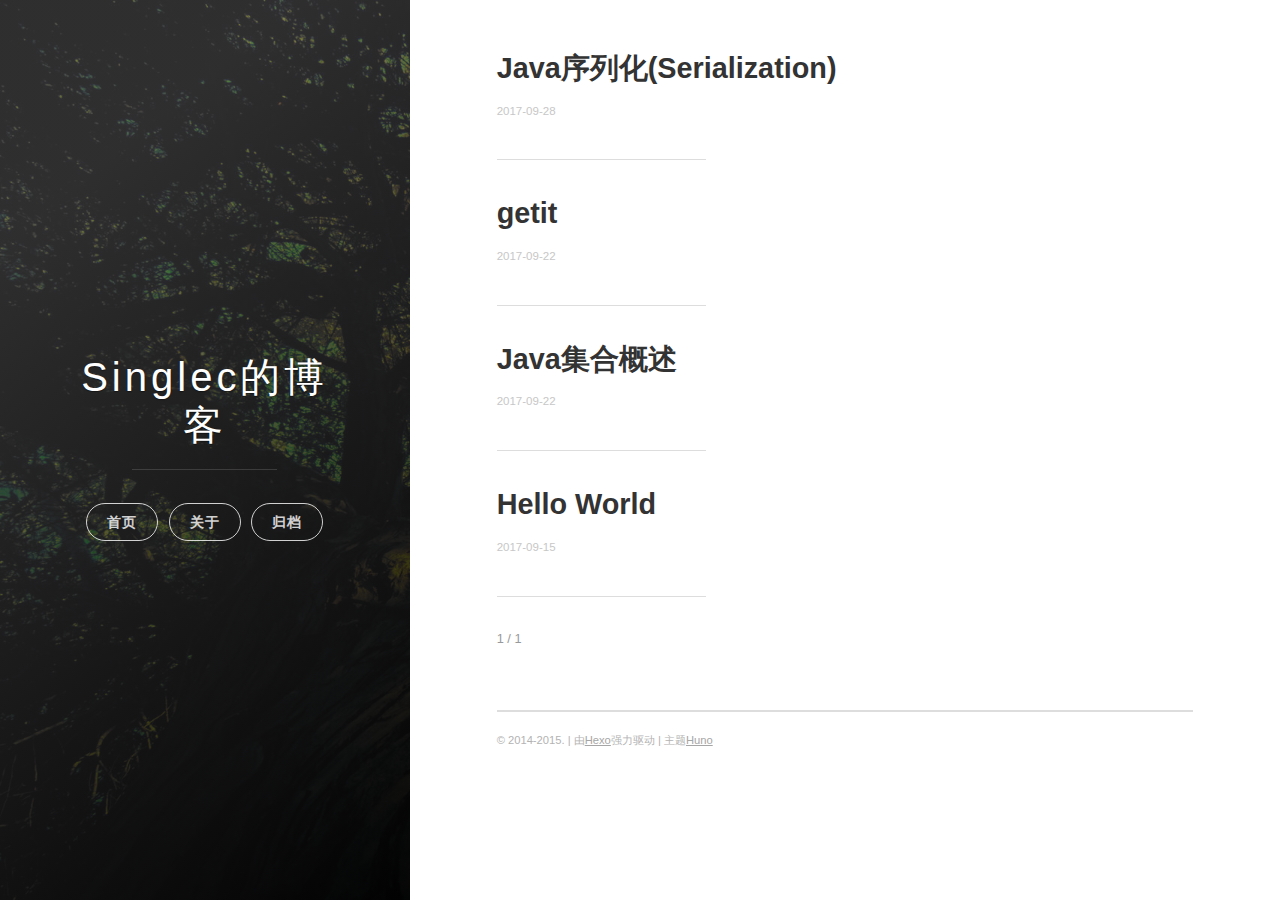
<file: archives/index.html>
<!DOCTYPE html>
<html>
<head>
    <meta charset="utf-8">
    <meta http-equiv="X-UA-Compatible" content="chrome=1">

    

    <title>
      所有文章 
    </title>

    <meta name="viewport" content="width=device-width, initial-scale=1, maximum-scale=1, user-scalable=no">
    
      <meta name="author" content="singlec">
    
    

    <meta property="og:type" content="website">
<meta property="og:title" content="所有文章">
<meta property="og:url" content="http://yoursite.com/archives/index.html">
<meta property="og:site_name" content="Singlec的博客">
<meta property="og:locale" content="english">
<meta name="twitter:card" content="summary">
<meta name="twitter:title" content="所有文章">
    
    
    
      <link rel="icon" type="image/x-icon" href="/favicon.png">
    
    <link rel="stylesheet" href="/css/uno.css">
    <link rel="stylesheet" href="/css/highlight.css">
    <link rel="stylesheet" href="/css/archive.css">
    <link rel="stylesheet" href="/css/china-social-icon.css">

</head>
<body>

    <span class="mobile btn-mobile-menu">
        <i class="icon icon-list btn-mobile-menu__icon"></i>
        <i class="icon icon-x-circle btn-mobile-close__icon hidden"></i>
    </span>

    

<header class="panel-cover panel-cover--collapsed">


  <div class="panel-main">

  
    <div class="panel-main__inner panel-inverted">
    <div class="panel-main__content">

        

        <h1 class="panel-cover__title panel-title"><a href="/" title="link to homepage">Singlec的博客</a></h1>
        <hr class="panel-cover__divider" />

        

        <div class="navigation-wrapper">

          <nav class="cover-navigation cover-navigation--primary">
            <ul class="navigation">

              
                
                <li class="navigation__item"><a href="/#blog" title="" class="blog-button">首页</a></li>
              
                
                <li class="navigation__item"><a href="/about" title="" class="">关于</a></li>
              
                
                <li class="navigation__item"><a href="/archive" title="" class="">归档</a></li>
              

            </ul>
          </nav>

          <!-- ----------------------------
To add a new social icon simply duplicate one of the list items from below
and change the class in the <i> tag to match the desired social network
and then add your link to the <a>. Here is a full list of social network
classes that you can use:

    icon-social-500px
    icon-social-behance
    icon-social-delicious
    icon-social-designer-news
    icon-social-deviant-art
    icon-social-digg
    icon-social-dribbble
    icon-social-facebook
    icon-social-flickr
    icon-social-forrst
    icon-social-foursquare
    icon-social-github
    icon-social-google-plus
    icon-social-hi5
    icon-social-instagram
    icon-social-lastfm
    icon-social-linkedin
    icon-social-medium
    icon-social-myspace
    icon-social-path
    icon-social-pinterest
    icon-social-rdio
    icon-social-reddit
    icon-social-skype
    icon-social-spotify
    icon-social-stack-overflow
    icon-social-steam
    icon-social-stumbleupon
    icon-social-treehouse
    icon-social-tumblr
    icon-social-twitter
    icon-social-vimeo
    icon-social-xbox
    icon-social-yelp
    icon-social-youtube
    icon-social-zerply
    icon-mail

-------------------------------->

<!-- add social info here -->



        </div>

      </div>

    </div>

    <div class="panel-cover--overlay"></div>
  </div>
</header>

    <div class="content-wrapper">
        <div class="content-wrapper__inner entry">
            


   <!-- do nothing -->


<div class="main-post-list">
    <ol class="post-list">
    
    
    <li>

      <h2 class="post-list__post-title post-title">
        <a href="/2017/09/28/serialization/" title="link to Java序列化(Serialization)">Java序列化(Serialization)</a>
      </h2>

      <div class="post-list__meta">

        <time datetime="2017-09-28" class="post-list__meta--date date">2017-09-28</time> 
      </div>

      <div class="excerpt">
        
      </div>

      <hr class="post-list__divider" />
    </li>
    
    <li>

      <h2 class="post-list__post-title post-title">
        <a href="/2017/09/22/getit/" title="link to getit">getit</a>
      </h2>

      <div class="post-list__meta">

        <time datetime="2017-09-22" class="post-list__meta--date date">2017-09-22</time> 
      </div>

      <div class="excerpt">
        
      </div>

      <hr class="post-list__divider" />
    </li>
    
    <li>

      <h2 class="post-list__post-title post-title">
        <a href="/2017/09/22/hello-world1/" title="link to Java集合概述">Java集合概述</a>
      </h2>

      <div class="post-list__meta">

        <time datetime="2017-09-22" class="post-list__meta--date date">2017-09-22</time> 
      </div>

      <div class="excerpt">
        
      </div>

      <hr class="post-list__divider" />
    </li>
    
    <li>

      <h2 class="post-list__post-title post-title">
        <a href="/2017/09/15/hello-world/" title="link to Hello World">Hello World</a>
      </h2>

      <div class="post-list__meta">

        <time datetime="2017-09-15" class="post-list__meta--date date">2017-09-15</time> 
      </div>

      <div class="excerpt">
        
      </div>

      <hr class="post-list__divider" />
    </li>
    
  </ol>

  <hr class="post-list__divider " />

<nav class="pagination" role="navigation">
    

    <span class="pagination__page-number"> 1 / 1</span>
    
    
</nav>


</div>
            <footer class="footer">

    <span class="footer__copyright">&copy; 2014-2015. | 由<a href="https://hexo.io/">Hexo</a>强力驱动 | 主题<a href="https://github.com/someus/huno">Huno</a></span>
    
</footer>
        </div>
    </div>

    <!-- js files -->
    <script src="/js/jquery.min.js"></script>
    <script src="/js/main.js"></script>
    <script src="/js/scale.fix.js"></script>
    

    

    <script type="text/javascript" src="//cdn.mathjax.org/mathjax/latest/MathJax.js?config=TeX-AMS-MML_HTMLorMML"></script>
    <script type="text/javascript"> 
        $(document).ready(function(){
            MathJax.Hub.Config({ 
                tex2jax: {inlineMath: [['[latex]','[/latex]'], ['\\(','\\)']]} 
            });
        });
    </script>


    
    
    
    <!--kill ie6 -->
<!--[if IE 6]>
  <script src="//letskillie6.googlecode.com/svn/trunk/2/zh_CN.js"></script>
<![endif]-->

</body>
</html>
</file>
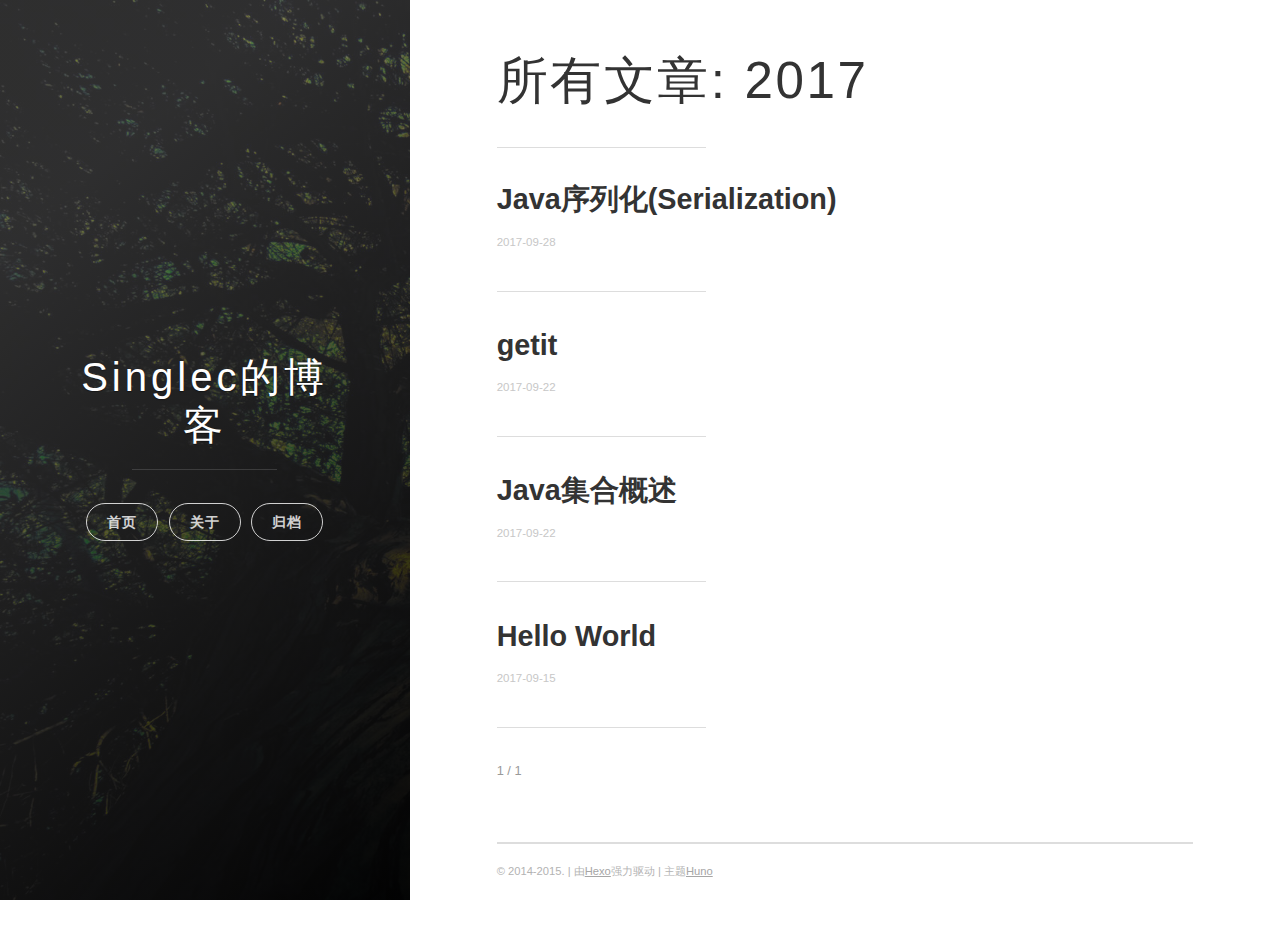
<file: archives/2017/index.html>
<!DOCTYPE html>
<html>
<head>
    <meta charset="utf-8">
    <meta http-equiv="X-UA-Compatible" content="chrome=1">

    

    <title>
      所有文章: 2017 
    </title>

    <meta name="viewport" content="width=device-width, initial-scale=1, maximum-scale=1, user-scalable=no">
    
      <meta name="author" content="singlec">
    
    

    <meta property="og:type" content="website">
<meta property="og:title" content="所有文章: 2017">
<meta property="og:url" content="http://yoursite.com/archives/2017/index.html">
<meta property="og:site_name" content="Singlec的博客">
<meta property="og:locale" content="english">
<meta name="twitter:card" content="summary">
<meta name="twitter:title" content="所有文章: 2017">
    
    
    
      <link rel="icon" type="image/x-icon" href="/favicon.png">
    
    <link rel="stylesheet" href="/css/uno.css">
    <link rel="stylesheet" href="/css/highlight.css">
    <link rel="stylesheet" href="/css/archive.css">
    <link rel="stylesheet" href="/css/china-social-icon.css">

</head>
<body>

    <span class="mobile btn-mobile-menu">
        <i class="icon icon-list btn-mobile-menu__icon"></i>
        <i class="icon icon-x-circle btn-mobile-close__icon hidden"></i>
    </span>

    

<header class="panel-cover panel-cover--collapsed">


  <div class="panel-main">

  
    <div class="panel-main__inner panel-inverted">
    <div class="panel-main__content">

        

        <h1 class="panel-cover__title panel-title"><a href="/" title="link to homepage">Singlec的博客</a></h1>
        <hr class="panel-cover__divider" />

        

        <div class="navigation-wrapper">

          <nav class="cover-navigation cover-navigation--primary">
            <ul class="navigation">

              
                
                <li class="navigation__item"><a href="/#blog" title="" class="blog-button">首页</a></li>
              
                
                <li class="navigation__item"><a href="/about" title="" class="">关于</a></li>
              
                
                <li class="navigation__item"><a href="/archive" title="" class="">归档</a></li>
              

            </ul>
          </nav>

          <!-- ----------------------------
To add a new social icon simply duplicate one of the list items from below
and change the class in the <i> tag to match the desired social network
and then add your link to the <a>. Here is a full list of social network
classes that you can use:

    icon-social-500px
    icon-social-behance
    icon-social-delicious
    icon-social-designer-news
    icon-social-deviant-art
    icon-social-digg
    icon-social-dribbble
    icon-social-facebook
    icon-social-flickr
    icon-social-forrst
    icon-social-foursquare
    icon-social-github
    icon-social-google-plus
    icon-social-hi5
    icon-social-instagram
    icon-social-lastfm
    icon-social-linkedin
    icon-social-medium
    icon-social-myspace
    icon-social-path
    icon-social-pinterest
    icon-social-rdio
    icon-social-reddit
    icon-social-skype
    icon-social-spotify
    icon-social-stack-overflow
    icon-social-steam
    icon-social-stumbleupon
    icon-social-treehouse
    icon-social-tumblr
    icon-social-twitter
    icon-social-vimeo
    icon-social-xbox
    icon-social-yelp
    icon-social-youtube
    icon-social-zerply
    icon-mail

-------------------------------->

<!-- add social info here -->



        </div>

      </div>

    </div>

    <div class="panel-cover--overlay"></div>
  </div>
</header>

    <div class="content-wrapper">
        <div class="content-wrapper__inner entry">
            


  <h1 class="archive-title">所有文章: 2017</h1>
  <hr class="post-list__divider" />


<div class="main-post-list">
    <ol class="post-list">
    
    
    <li>

      <h2 class="post-list__post-title post-title">
        <a href="/2017/09/28/serialization/" title="link to Java序列化(Serialization)">Java序列化(Serialization)</a>
      </h2>

      <div class="post-list__meta">

        <time datetime="2017-09-28" class="post-list__meta--date date">2017-09-28</time> 
      </div>

      <div class="excerpt">
        
      </div>

      <hr class="post-list__divider" />
    </li>
    
    <li>

      <h2 class="post-list__post-title post-title">
        <a href="/2017/09/22/getit/" title="link to getit">getit</a>
      </h2>

      <div class="post-list__meta">

        <time datetime="2017-09-22" class="post-list__meta--date date">2017-09-22</time> 
      </div>

      <div class="excerpt">
        
      </div>

      <hr class="post-list__divider" />
    </li>
    
    <li>

      <h2 class="post-list__post-title post-title">
        <a href="/2017/09/22/hello-world1/" title="link to Java集合概述">Java集合概述</a>
      </h2>

      <div class="post-list__meta">

        <time datetime="2017-09-22" class="post-list__meta--date date">2017-09-22</time> 
      </div>

      <div class="excerpt">
        
      </div>

      <hr class="post-list__divider" />
    </li>
    
    <li>

      <h2 class="post-list__post-title post-title">
        <a href="/2017/09/15/hello-world/" title="link to Hello World">Hello World</a>
      </h2>

      <div class="post-list__meta">

        <time datetime="2017-09-15" class="post-list__meta--date date">2017-09-15</time> 
      </div>

      <div class="excerpt">
        
      </div>

      <hr class="post-list__divider" />
    </li>
    
  </ol>

  <hr class="post-list__divider " />

<nav class="pagination" role="navigation">
    

    <span class="pagination__page-number"> 1 / 1</span>
    
    
</nav>


</div>
            <footer class="footer">

    <span class="footer__copyright">&copy; 2014-2015. | 由<a href="https://hexo.io/">Hexo</a>强力驱动 | 主题<a href="https://github.com/someus/huno">Huno</a></span>
    
</footer>
        </div>
    </div>

    <!-- js files -->
    <script src="/js/jquery.min.js"></script>
    <script src="/js/main.js"></script>
    <script src="/js/scale.fix.js"></script>
    

    

    <script type="text/javascript" src="//cdn.mathjax.org/mathjax/latest/MathJax.js?config=TeX-AMS-MML_HTMLorMML"></script>
    <script type="text/javascript"> 
        $(document).ready(function(){
            MathJax.Hub.Config({ 
                tex2jax: {inlineMath: [['[latex]','[/latex]'], ['\\(','\\)']]} 
            });
        });
    </script>


    
    
    
    <!--kill ie6 -->
<!--[if IE 6]>
  <script src="//letskillie6.googlecode.com/svn/trunk/2/zh_CN.js"></script>
<![endif]-->

</body>
</html>
</file>
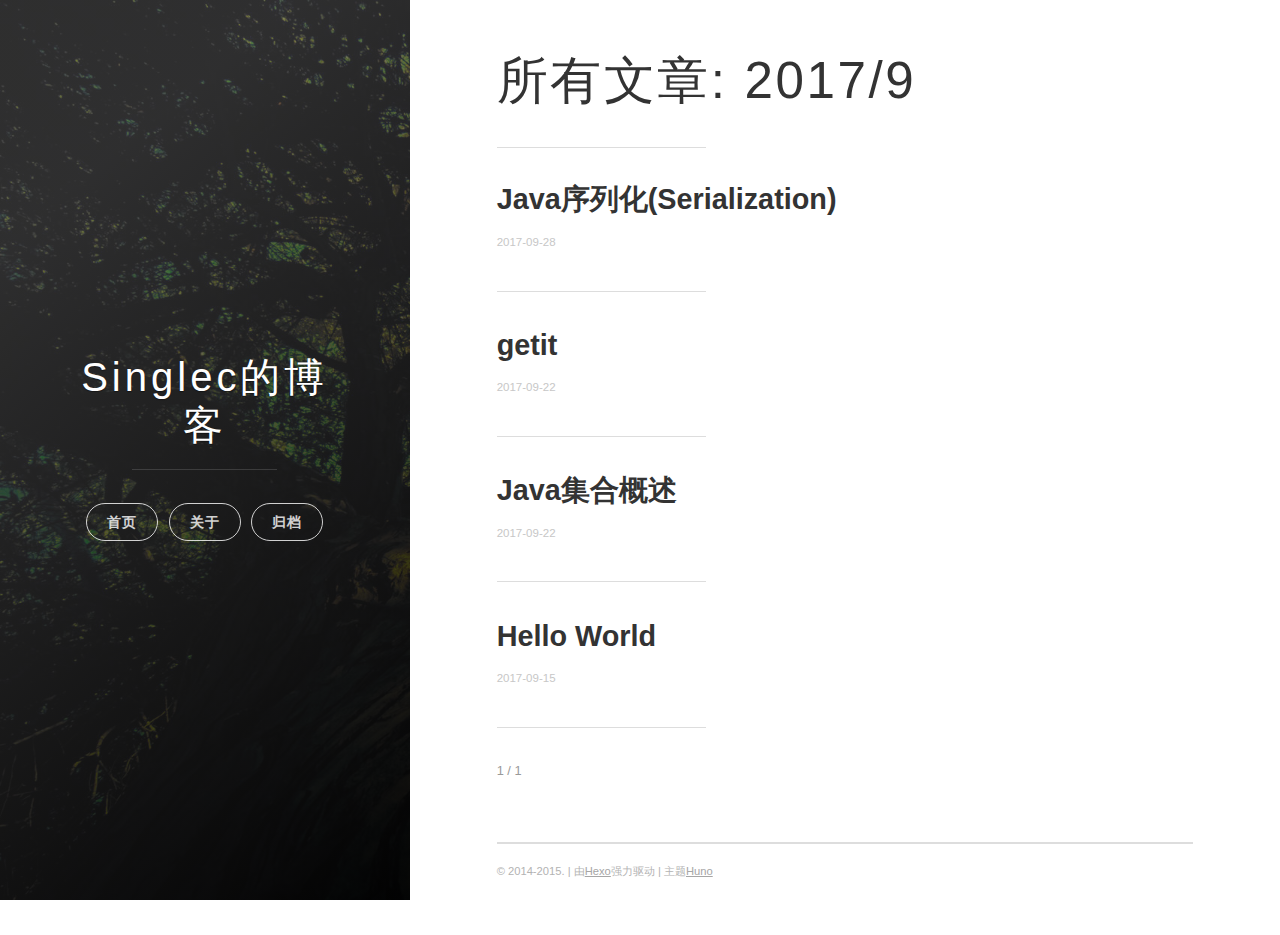
<file: archives/2017/09/index.html>
<!DOCTYPE html>
<html>
<head>
    <meta charset="utf-8">
    <meta http-equiv="X-UA-Compatible" content="chrome=1">

    

    <title>
      所有文章: 2017/9 
    </title>

    <meta name="viewport" content="width=device-width, initial-scale=1, maximum-scale=1, user-scalable=no">
    
      <meta name="author" content="singlec">
    
    

    <meta property="og:type" content="website">
<meta property="og:title" content="所有文章: 2017&#x2F;9">
<meta property="og:url" content="http://yoursite.com/archives/2017/09/index.html">
<meta property="og:site_name" content="Singlec的博客">
<meta property="og:locale" content="english">
<meta name="twitter:card" content="summary">
<meta name="twitter:title" content="所有文章: 2017&#x2F;9">
    
    
    
      <link rel="icon" type="image/x-icon" href="/favicon.png">
    
    <link rel="stylesheet" href="/css/uno.css">
    <link rel="stylesheet" href="/css/highlight.css">
    <link rel="stylesheet" href="/css/archive.css">
    <link rel="stylesheet" href="/css/china-social-icon.css">

</head>
<body>

    <span class="mobile btn-mobile-menu">
        <i class="icon icon-list btn-mobile-menu__icon"></i>
        <i class="icon icon-x-circle btn-mobile-close__icon hidden"></i>
    </span>

    

<header class="panel-cover panel-cover--collapsed">


  <div class="panel-main">

  
    <div class="panel-main__inner panel-inverted">
    <div class="panel-main__content">

        

        <h1 class="panel-cover__title panel-title"><a href="/" title="link to homepage">Singlec的博客</a></h1>
        <hr class="panel-cover__divider" />

        

        <div class="navigation-wrapper">

          <nav class="cover-navigation cover-navigation--primary">
            <ul class="navigation">

              
                
                <li class="navigation__item"><a href="/#blog" title="" class="blog-button">首页</a></li>
              
                
                <li class="navigation__item"><a href="/about" title="" class="">关于</a></li>
              
                
                <li class="navigation__item"><a href="/archive" title="" class="">归档</a></li>
              

            </ul>
          </nav>

          <!-- ----------------------------
To add a new social icon simply duplicate one of the list items from below
and change the class in the <i> tag to match the desired social network
and then add your link to the <a>. Here is a full list of social network
classes that you can use:

    icon-social-500px
    icon-social-behance
    icon-social-delicious
    icon-social-designer-news
    icon-social-deviant-art
    icon-social-digg
    icon-social-dribbble
    icon-social-facebook
    icon-social-flickr
    icon-social-forrst
    icon-social-foursquare
    icon-social-github
    icon-social-google-plus
    icon-social-hi5
    icon-social-instagram
    icon-social-lastfm
    icon-social-linkedin
    icon-social-medium
    icon-social-myspace
    icon-social-path
    icon-social-pinterest
    icon-social-rdio
    icon-social-reddit
    icon-social-skype
    icon-social-spotify
    icon-social-stack-overflow
    icon-social-steam
    icon-social-stumbleupon
    icon-social-treehouse
    icon-social-tumblr
    icon-social-twitter
    icon-social-vimeo
    icon-social-xbox
    icon-social-yelp
    icon-social-youtube
    icon-social-zerply
    icon-mail

-------------------------------->

<!-- add social info here -->



        </div>

      </div>

    </div>

    <div class="panel-cover--overlay"></div>
  </div>
</header>

    <div class="content-wrapper">
        <div class="content-wrapper__inner entry">
            


  <h1 class="archive-title">所有文章: 2017/9</h1>
  <hr class="post-list__divider" />


<div class="main-post-list">
    <ol class="post-list">
    
    
    <li>

      <h2 class="post-list__post-title post-title">
        <a href="/2017/09/28/serialization/" title="link to Java序列化(Serialization)">Java序列化(Serialization)</a>
      </h2>

      <div class="post-list__meta">

        <time datetime="2017-09-28" class="post-list__meta--date date">2017-09-28</time> 
      </div>

      <div class="excerpt">
        
      </div>

      <hr class="post-list__divider" />
    </li>
    
    <li>

      <h2 class="post-list__post-title post-title">
        <a href="/2017/09/22/getit/" title="link to getit">getit</a>
      </h2>

      <div class="post-list__meta">

        <time datetime="2017-09-22" class="post-list__meta--date date">2017-09-22</time> 
      </div>

      <div class="excerpt">
        
      </div>

      <hr class="post-list__divider" />
    </li>
    
    <li>

      <h2 class="post-list__post-title post-title">
        <a href="/2017/09/22/hello-world1/" title="link to Java集合概述">Java集合概述</a>
      </h2>

      <div class="post-list__meta">

        <time datetime="2017-09-22" class="post-list__meta--date date">2017-09-22</time> 
      </div>

      <div class="excerpt">
        
      </div>

      <hr class="post-list__divider" />
    </li>
    
    <li>

      <h2 class="post-list__post-title post-title">
        <a href="/2017/09/15/hello-world/" title="link to Hello World">Hello World</a>
      </h2>

      <div class="post-list__meta">

        <time datetime="2017-09-15" class="post-list__meta--date date">2017-09-15</time> 
      </div>

      <div class="excerpt">
        
      </div>

      <hr class="post-list__divider" />
    </li>
    
  </ol>

  <hr class="post-list__divider " />

<nav class="pagination" role="navigation">
    

    <span class="pagination__page-number"> 1 / 1</span>
    
    
</nav>


</div>
            <footer class="footer">

    <span class="footer__copyright">&copy; 2014-2015. | 由<a href="https://hexo.io/">Hexo</a>强力驱动 | 主题<a href="https://github.com/someus/huno">Huno</a></span>
    
</footer>
        </div>
    </div>

    <!-- js files -->
    <script src="/js/jquery.min.js"></script>
    <script src="/js/main.js"></script>
    <script src="/js/scale.fix.js"></script>
    

    

    <script type="text/javascript" src="//cdn.mathjax.org/mathjax/latest/MathJax.js?config=TeX-AMS-MML_HTMLorMML"></script>
    <script type="text/javascript"> 
        $(document).ready(function(){
            MathJax.Hub.Config({ 
                tex2jax: {inlineMath: [['[latex]','[/latex]'], ['\\(','\\)']]} 
            });
        });
    </script>


    
    
    
    <!--kill ie6 -->
<!--[if IE 6]>
  <script src="//letskillie6.googlecode.com/svn/trunk/2/zh_CN.js"></script>
<![endif]-->

</body>
</html>
</file>
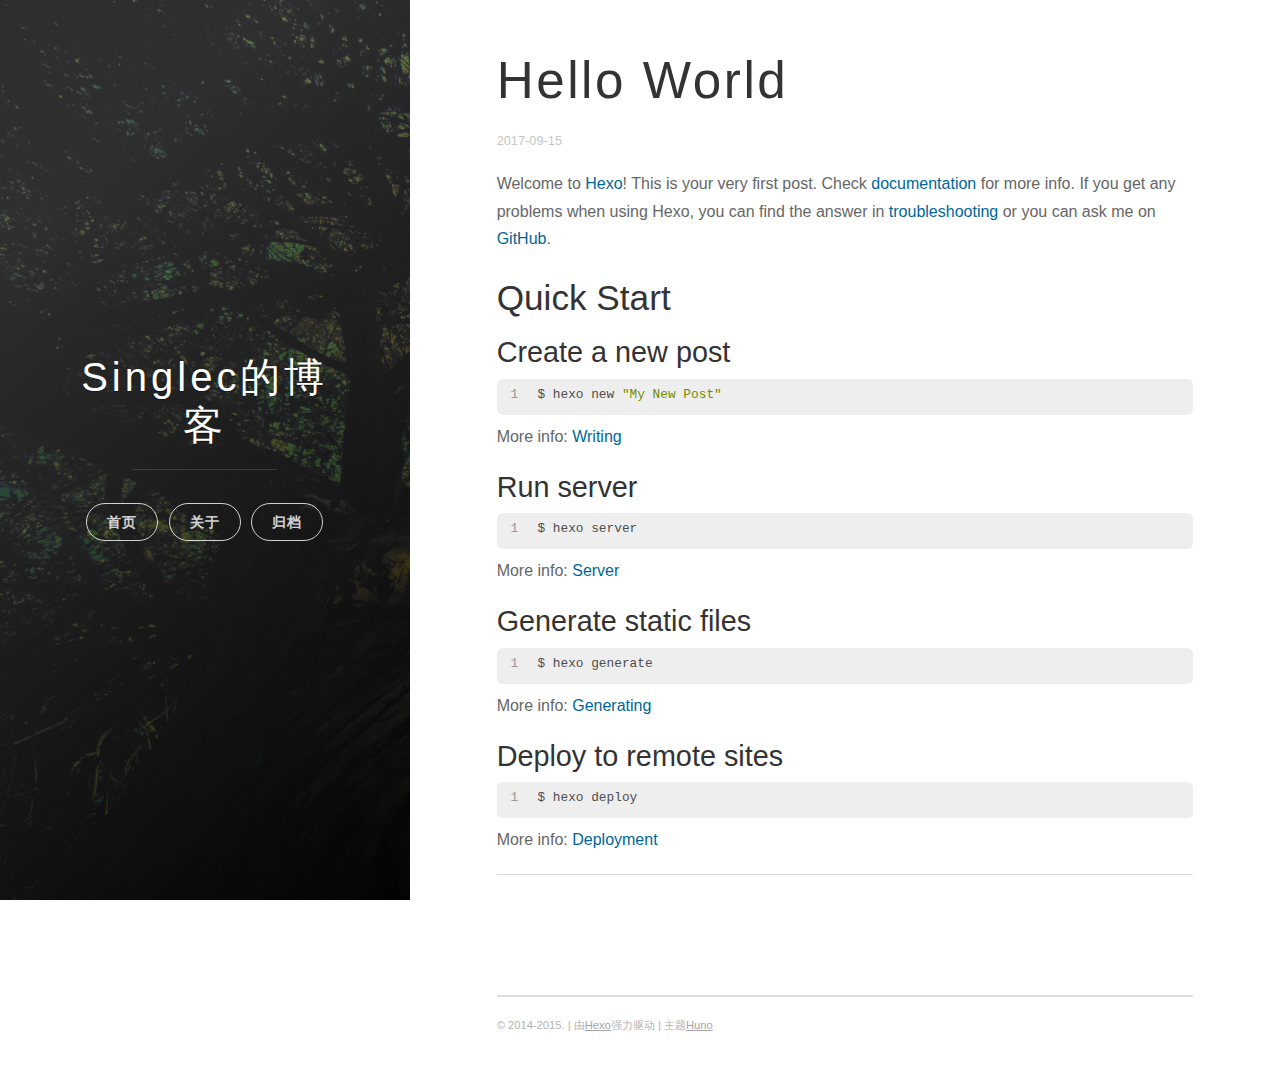
<file: 2017/09/15/hello-world/index.html>
<!DOCTYPE html>
<html>
<head>
    <meta charset="utf-8">
    <meta http-equiv="X-UA-Compatible" content="chrome=1">

    

    <title>
      Hello World | Singlec的博客 
    </title>

    <meta name="viewport" content="width=device-width, initial-scale=1, maximum-scale=1, user-scalable=no">
    
      <meta name="author" content="singlec">
    
    

    <meta name="description" content="Welcome to Hexo! This is your very first post. Check documentation for more info. If you get any problems when using Hexo, you can find the answer in troubleshooting or you can ask me on GitHub. Quick">
<meta property="og:type" content="article">
<meta property="og:title" content="Hello World | Singlec的博客">
<meta property="og:url" content="http://yoursite.com/2017/09/15/hello-world/index.html">
<meta property="og:site_name" content="Singlec的博客">
<meta property="og:description" content="Welcome to Hexo! This is your very first post. Check documentation for more info. If you get any problems when using Hexo, you can find the answer in troubleshooting or you can ask me on GitHub. Quick">
<meta property="og:locale" content="english">
<meta property="og:updated_time" content="2017-09-15T07:56:32.244Z">
<meta name="twitter:card" content="summary">
<meta name="twitter:title" content="Hello World | Singlec的博客">
<meta name="twitter:description" content="Welcome to Hexo! This is your very first post. Check documentation for more info. If you get any problems when using Hexo, you can find the answer in troubleshooting or you can ask me on GitHub. Quick">
    
    
    
      <link rel="icon" type="image/x-icon" href="/favicon.png">
    
    <link rel="stylesheet" href="/css/uno.css">
    <link rel="stylesheet" href="/css/highlight.css">
    <link rel="stylesheet" href="/css/archive.css">
    <link rel="stylesheet" href="/css/china-social-icon.css">

</head>
<body>

    <span class="mobile btn-mobile-menu">
        <i class="icon icon-list btn-mobile-menu__icon"></i>
        <i class="icon icon-x-circle btn-mobile-close__icon hidden"></i>
    </span>

    

<header class="panel-cover panel-cover--collapsed">


  <div class="panel-main">

  
    <div class="panel-main__inner panel-inverted">
    <div class="panel-main__content">

        

        <h1 class="panel-cover__title panel-title"><a href="/" title="link to homepage">Singlec的博客</a></h1>
        <hr class="panel-cover__divider" />

        

        <div class="navigation-wrapper">

          <nav class="cover-navigation cover-navigation--primary">
            <ul class="navigation">

              
                
                <li class="navigation__item"><a href="/#blog" title="" class="blog-button">首页</a></li>
              
                
                <li class="navigation__item"><a href="/about" title="" class="">关于</a></li>
              
                
                <li class="navigation__item"><a href="/archive" title="" class="">归档</a></li>
              

            </ul>
          </nav>

          <!-- ----------------------------
To add a new social icon simply duplicate one of the list items from below
and change the class in the <i> tag to match the desired social network
and then add your link to the <a>. Here is a full list of social network
classes that you can use:

    icon-social-500px
    icon-social-behance
    icon-social-delicious
    icon-social-designer-news
    icon-social-deviant-art
    icon-social-digg
    icon-social-dribbble
    icon-social-facebook
    icon-social-flickr
    icon-social-forrst
    icon-social-foursquare
    icon-social-github
    icon-social-google-plus
    icon-social-hi5
    icon-social-instagram
    icon-social-lastfm
    icon-social-linkedin
    icon-social-medium
    icon-social-myspace
    icon-social-path
    icon-social-pinterest
    icon-social-rdio
    icon-social-reddit
    icon-social-skype
    icon-social-spotify
    icon-social-stack-overflow
    icon-social-steam
    icon-social-stumbleupon
    icon-social-treehouse
    icon-social-tumblr
    icon-social-twitter
    icon-social-vimeo
    icon-social-xbox
    icon-social-yelp
    icon-social-youtube
    icon-social-zerply
    icon-mail

-------------------------------->

<!-- add social info here -->



        </div>

      </div>

    </div>

    <div class="panel-cover--overlay"></div>
  </div>
</header>

    <div class="content-wrapper">
        <div class="content-wrapper__inner entry">
            

<article class="post-container post-container--single">

  <header class="post-header">
    
    <h1 class="post-title">Hello World</h1>

    

    <div class="post-meta">
      <time datetime="2017-09-15" class="post-meta__date date">2017-09-15</time> 

      <span class="post-meta__tags tags">

          

          

      </span>
    </div>
    
    

  </header>

  <section id="post-content" class="article-content post">
    <p>Welcome to <a href="https://hexo.io/" target="_blank" rel="external">Hexo</a>! This is your very first post. Check <a href="https://hexo.io/docs/" target="_blank" rel="external">documentation</a> for more info. If you get any problems when using Hexo, you can find the answer in <a href="https://hexo.io/docs/troubleshooting.html" target="_blank" rel="external">troubleshooting</a> or you can ask me on <a href="https://github.com/hexojs/hexo/issues" target="_blank" rel="external">GitHub</a>.</p>
<h2 id="Quick-Start"><a href="#Quick-Start" class="headerlink" title="Quick Start"></a>Quick Start</h2><h3 id="Create-a-new-post"><a href="#Create-a-new-post" class="headerlink" title="Create a new post"></a>Create a new post</h3><figure class="highlight bash"><table><tr><td class="gutter"><pre><div class="line">1</div></pre></td><td class="code"><pre><div class="line">$ hexo new <span class="string">"My New Post"</span></div></pre></td></tr></table></figure>
<p>More info: <a href="https://hexo.io/docs/writing.html" target="_blank" rel="external">Writing</a></p>
<h3 id="Run-server"><a href="#Run-server" class="headerlink" title="Run server"></a>Run server</h3><figure class="highlight bash"><table><tr><td class="gutter"><pre><div class="line">1</div></pre></td><td class="code"><pre><div class="line">$ hexo server</div></pre></td></tr></table></figure>
<p>More info: <a href="https://hexo.io/docs/server.html" target="_blank" rel="external">Server</a></p>
<h3 id="Generate-static-files"><a href="#Generate-static-files" class="headerlink" title="Generate static files"></a>Generate static files</h3><figure class="highlight bash"><table><tr><td class="gutter"><pre><div class="line">1</div></pre></td><td class="code"><pre><div class="line">$ hexo generate</div></pre></td></tr></table></figure>
<p>More info: <a href="https://hexo.io/docs/generating.html" target="_blank" rel="external">Generating</a></p>
<h3 id="Deploy-to-remote-sites"><a href="#Deploy-to-remote-sites" class="headerlink" title="Deploy to remote sites"></a>Deploy to remote sites</h3><figure class="highlight bash"><table><tr><td class="gutter"><pre><div class="line">1</div></pre></td><td class="code"><pre><div class="line">$ hexo deploy</div></pre></td></tr></table></figure>
<p>More info: <a href="https://hexo.io/docs/deployment.html" target="_blank" rel="external">Deployment</a></p>

  </section>

  <section class="post-comments">

    <!-- 将评论系统（例如Disqus、多说、友言、畅言等）提供的代码片段粘贴在这里 -->
    
</section>


</article>


            <footer class="footer">

    <span class="footer__copyright">&copy; 2014-2015. | 由<a href="https://hexo.io/">Hexo</a>强力驱动 | 主题<a href="https://github.com/someus/huno">Huno</a></span>
    
</footer>
        </div>
    </div>

    <!-- js files -->
    <script src="/js/jquery.min.js"></script>
    <script src="/js/main.js"></script>
    <script src="/js/scale.fix.js"></script>
    

    

    <script type="text/javascript" src="//cdn.mathjax.org/mathjax/latest/MathJax.js?config=TeX-AMS-MML_HTMLorMML"></script>
    <script type="text/javascript"> 
        $(document).ready(function(){
            MathJax.Hub.Config({ 
                tex2jax: {inlineMath: [['[latex]','[/latex]'], ['\\(','\\)']]} 
            });
        });
    </script>


    

    <script src="/js/awesome-toc.min.js"></script>
    <script>
        $(document).ready(function(){
            $.awesome_toc({
                overlay: true,
                contentId: "post-content",
            });
        });
    </script>


    
    
    <!--kill ie6 -->
<!--[if IE 6]>
  <script src="//letskillie6.googlecode.com/svn/trunk/2/zh_CN.js"></script>
<![endif]-->

</body>
</html>
</file>
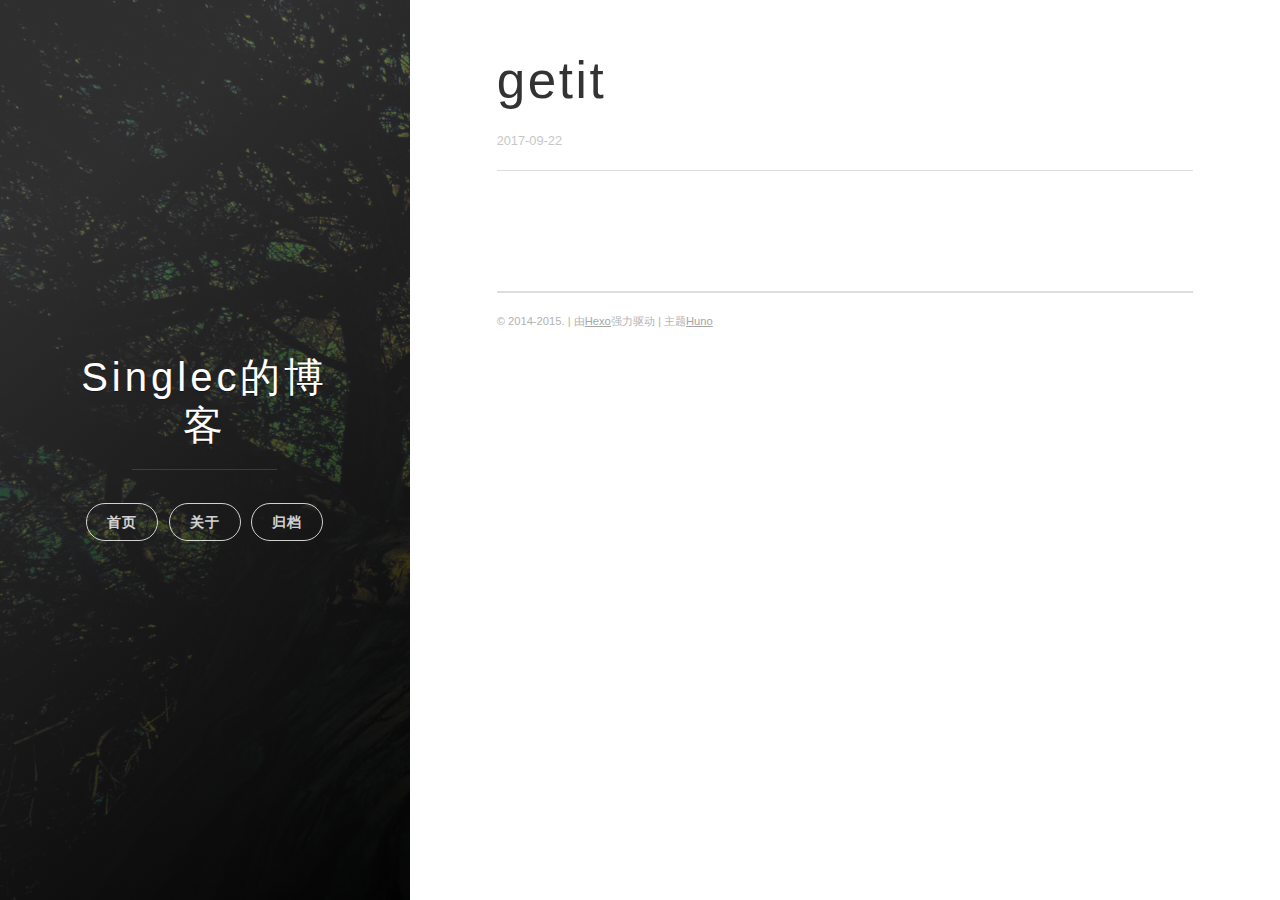
<file: 2017/09/22/getit/index.html>
<!DOCTYPE html>
<html>
<head>
    <meta charset="utf-8">
    <meta http-equiv="X-UA-Compatible" content="chrome=1">

    

    <title>
      getit | Singlec的博客 
    </title>

    <meta name="viewport" content="width=device-width, initial-scale=1, maximum-scale=1, user-scalable=no">
    
      <meta name="author" content="singlec">
    
    

    <meta property="og:type" content="article">
<meta property="og:title" content="getit | Singlec的博客">
<meta property="og:url" content="http://yoursite.com/2017/09/22/getit/index.html">
<meta property="og:site_name" content="Singlec的博客">
<meta property="og:locale" content="english">
<meta property="og:updated_time" content="2017-09-22T08:54:55.557Z">
<meta name="twitter:card" content="summary">
<meta name="twitter:title" content="getit | Singlec的博客">
    
    
    
      <link rel="icon" type="image/x-icon" href="/favicon.png">
    
    <link rel="stylesheet" href="/css/uno.css">
    <link rel="stylesheet" href="/css/highlight.css">
    <link rel="stylesheet" href="/css/archive.css">
    <link rel="stylesheet" href="/css/china-social-icon.css">

</head>
<body>

    <span class="mobile btn-mobile-menu">
        <i class="icon icon-list btn-mobile-menu__icon"></i>
        <i class="icon icon-x-circle btn-mobile-close__icon hidden"></i>
    </span>

    

<header class="panel-cover panel-cover--collapsed">


  <div class="panel-main">

  
    <div class="panel-main__inner panel-inverted">
    <div class="panel-main__content">

        

        <h1 class="panel-cover__title panel-title"><a href="/" title="link to homepage">Singlec的博客</a></h1>
        <hr class="panel-cover__divider" />

        

        <div class="navigation-wrapper">

          <nav class="cover-navigation cover-navigation--primary">
            <ul class="navigation">

              
                
                <li class="navigation__item"><a href="/#blog" title="" class="blog-button">首页</a></li>
              
                
                <li class="navigation__item"><a href="/about" title="" class="">关于</a></li>
              
                
                <li class="navigation__item"><a href="/archive" title="" class="">归档</a></li>
              

            </ul>
          </nav>

          <!-- ----------------------------
To add a new social icon simply duplicate one of the list items from below
and change the class in the <i> tag to match the desired social network
and then add your link to the <a>. Here is a full list of social network
classes that you can use:

    icon-social-500px
    icon-social-behance
    icon-social-delicious
    icon-social-designer-news
    icon-social-deviant-art
    icon-social-digg
    icon-social-dribbble
    icon-social-facebook
    icon-social-flickr
    icon-social-forrst
    icon-social-foursquare
    icon-social-github
    icon-social-google-plus
    icon-social-hi5
    icon-social-instagram
    icon-social-lastfm
    icon-social-linkedin
    icon-social-medium
    icon-social-myspace
    icon-social-path
    icon-social-pinterest
    icon-social-rdio
    icon-social-reddit
    icon-social-skype
    icon-social-spotify
    icon-social-stack-overflow
    icon-social-steam
    icon-social-stumbleupon
    icon-social-treehouse
    icon-social-tumblr
    icon-social-twitter
    icon-social-vimeo
    icon-social-xbox
    icon-social-yelp
    icon-social-youtube
    icon-social-zerply
    icon-mail

-------------------------------->

<!-- add social info here -->



        </div>

      </div>

    </div>

    <div class="panel-cover--overlay"></div>
  </div>
</header>

    <div class="content-wrapper">
        <div class="content-wrapper__inner entry">
            

<article class="post-container post-container--single">

  <header class="post-header">
    
    <h1 class="post-title">getit</h1>

    

    <div class="post-meta">
      <time datetime="2017-09-22" class="post-meta__date date">2017-09-22</time> 

      <span class="post-meta__tags tags">

          

          

      </span>
    </div>
    
    

  </header>

  <section id="post-content" class="article-content post">
    
  </section>

  <section class="post-comments">

    <!-- 将评论系统（例如Disqus、多说、友言、畅言等）提供的代码片段粘贴在这里 -->
    
</section>


</article>


            <footer class="footer">

    <span class="footer__copyright">&copy; 2014-2015. | 由<a href="https://hexo.io/">Hexo</a>强力驱动 | 主题<a href="https://github.com/someus/huno">Huno</a></span>
    
</footer>
        </div>
    </div>

    <!-- js files -->
    <script src="/js/jquery.min.js"></script>
    <script src="/js/main.js"></script>
    <script src="/js/scale.fix.js"></script>
    

    

    <script type="text/javascript" src="//cdn.mathjax.org/mathjax/latest/MathJax.js?config=TeX-AMS-MML_HTMLorMML"></script>
    <script type="text/javascript"> 
        $(document).ready(function(){
            MathJax.Hub.Config({ 
                tex2jax: {inlineMath: [['[latex]','[/latex]'], ['\\(','\\)']]} 
            });
        });
    </script>


    

    <script src="/js/awesome-toc.min.js"></script>
    <script>
        $(document).ready(function(){
            $.awesome_toc({
                overlay: true,
                contentId: "post-content",
            });
        });
    </script>


    
    
    <!--kill ie6 -->
<!--[if IE 6]>
  <script src="//letskillie6.googlecode.com/svn/trunk/2/zh_CN.js"></script>
<![endif]-->

</body>
</html>
</file>
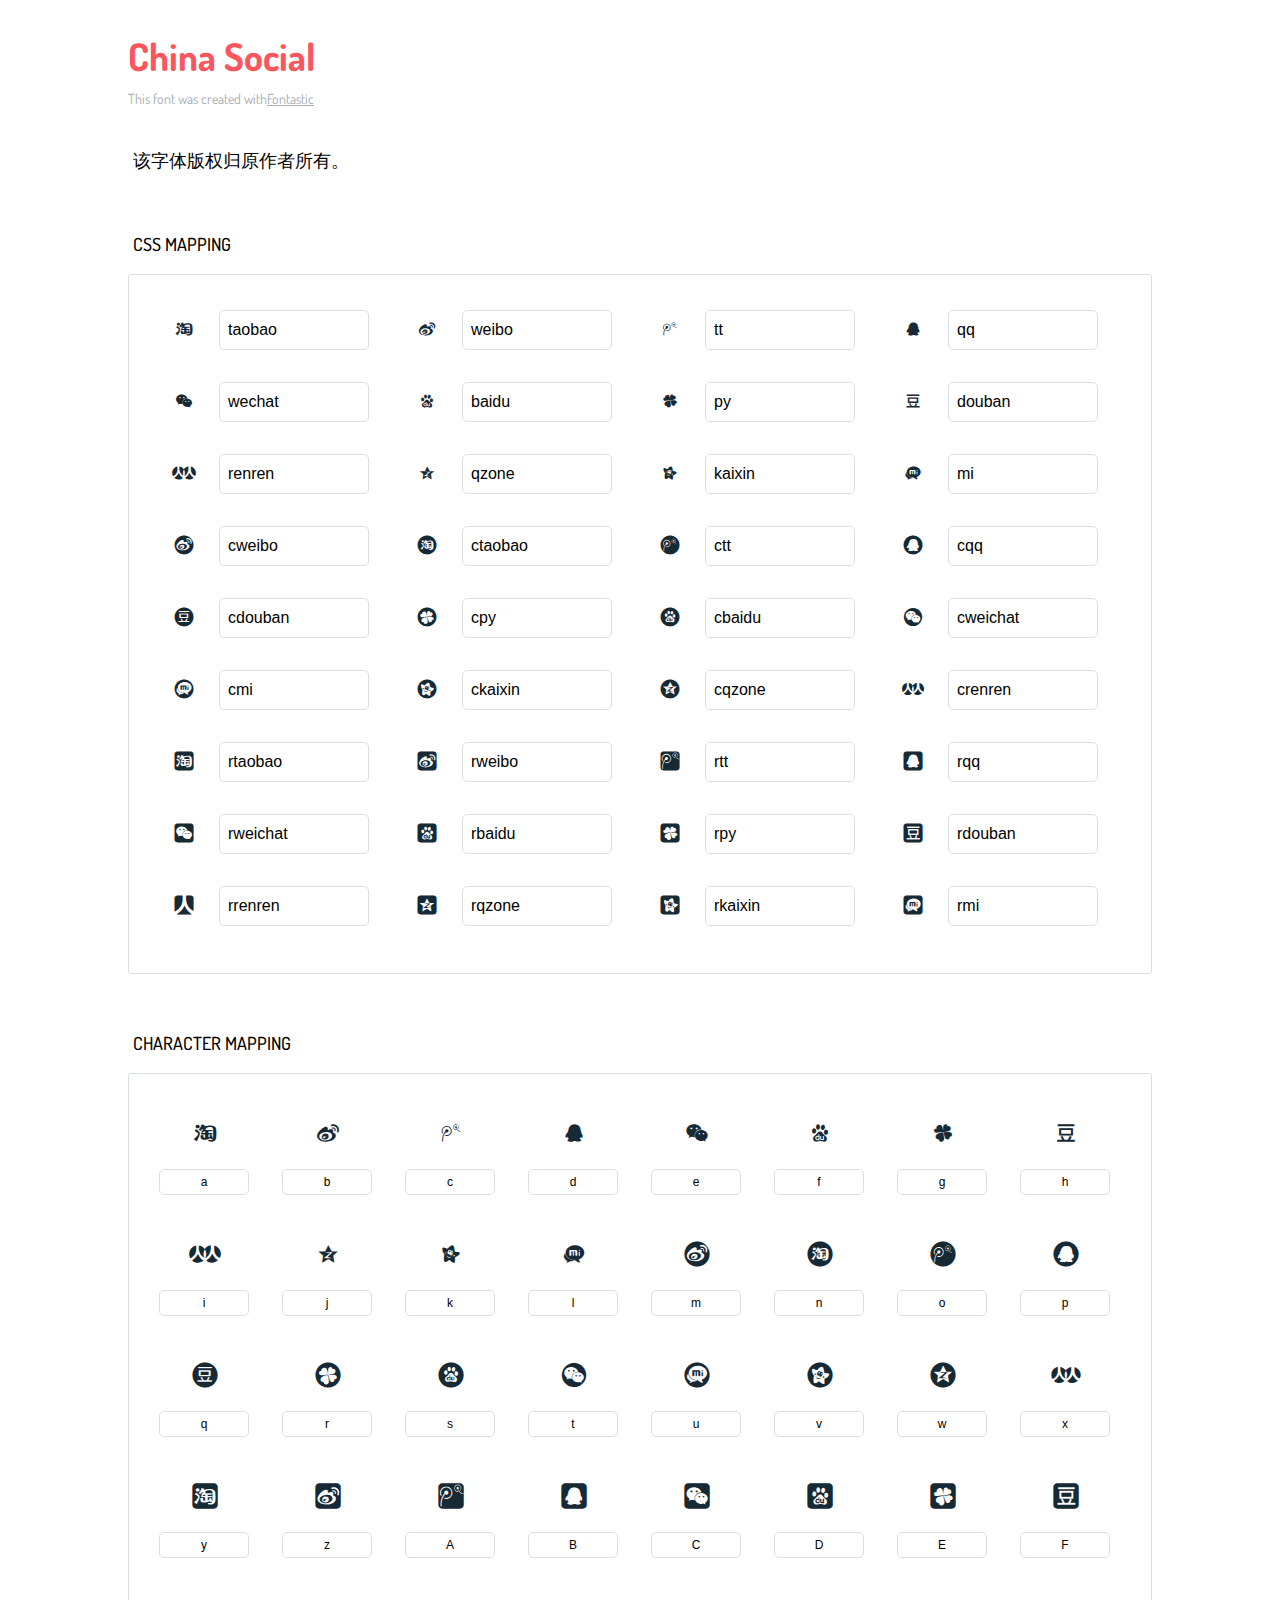
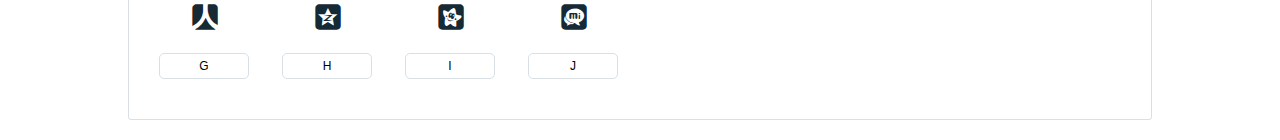
<file: fonts/china-social/readme.html>
<!DOCTYPE html>
<html lang="en">
  <head>
    <meta charset="utf-8">
    <meta http-equiv="X-UA-Compatible" content="IE=edge,chrome=1">
    <meta name="viewport" content="width=device-width,initial-scale=1">
    <title>Font Reference - China Social</title>
    <link href="http://fonts.googleapis.com/css?family=Dosis:400,500,700" rel="stylesheet" type="text/css">
    <link rel="stylesheet" href="../../css/china-social-icon.css">
    <style type="text/css">
      html,body,div,span,applet,object,iframe,h1,h2,h3,h4,h5,h6,p,blockquote,pre,a,abbr,acronym,address,big,cite,code,del,dfn,em,img,ins,kbd,q,s,samp,small,strike,strong,sub,sup,tt,var,dl,dt,dd,ol,ul,li,fieldset,form,label,legend,table,caption,tbody,tfoot,thead,tr,th,td{margin:0;padding:0;border:0;outline:0;font-weight:inherit;font-style:inherit;font-family:inherit;font-size:100%;vertical-align:baseline}
body{line-height:1;color:#000;background:#fff}
ol,ul{list-style:none}
table{border-collapse:separate;border-spacing:0;vertical-align:middle}
caption,th,td{text-align:left;font-weight:normal;vertical-align:middle}
a img{border:none}
*{-webkit-box-sizing:border-box;-moz-box-sizing:border-box;box-sizing:border-box}
body{font-family:'Dosis','Tahoma',sans-serif}
.container{margin:15px auto;width:80%}
h1{margin:40px 0 20px;font-weight:700;font-size:38px;line-height:32px;color:#fb565e}
h2{font-size:18px;padding:0 0 21px 5px;margin:45px 0 0 0;text-transform:uppercase;font-weight:500}
.small{font-size:14px;color:#a5adb4;}
.small a{color:#a5adb4;}
.small a:hover{color:#fb565e}
.glyphs.character-mapping{margin:0 0 20px 0;padding:20px 0 20px 30px;color:rgba(0,0,0,0.5);border:1px solid #d8e0e5;-webkit-border-radius:3px;border-radius:3px;}
.glyphs.character-mapping li{margin:0 30px 20px 0;display:inline-block;width:90px}
.glyphs.character-mapping .icon{margin:10px 0 10px 15px;padding:15px;position:relative;width:55px;height:55px;color:#162a36 !important;overflow:hidden;-webkit-border-radius:3px;border-radius:3px;font-size:32px;}
.glyphs.character-mapping .icon svg{fill:#000}
.glyphs.character-mapping input{margin:0;padding:5px 0;line-height:12px;font-size:12px;display:block;width:100%;border:1px solid #d8e0e5;-webkit-border-radius:5px;border-radius:5px;text-align:center;outline:0;}
.glyphs.character-mapping input:focus{border:1px solid #fbde4a;-webkit-box-shadow:inset 0 0 3px #fbde4a;box-shadow:inset 0 0 3px #fbde4a}
.glyphs.character-mapping input:hover{-webkit-box-shadow:inset 0 0 3px #fbde4a;box-shadow:inset 0 0 3px #fbde4a}
.glyphs.css-mapping{margin:0 0 60px 0;padding:30px 0 20px 30px;color:rgba(0,0,0,0.5);border:1px solid #d8e0e5;-webkit-border-radius:3px;border-radius:3px;}
.glyphs.css-mapping li{margin:0 30px 20px 0;padding:0;display:inline-block;overflow:hidden}
.glyphs.css-mapping .icon{margin:0;margin-right:10px;padding:13px;height:50px;width:50px;color:#162a36 !important;overflow:hidden;float:left;font-size:24px}
.glyphs.css-mapping input{margin:0;margin-top:5px;padding:8px;line-height:16px;font-size:16px;display:block;width:150px;height:40px;border:1px solid #d8e0e5;-webkit-border-radius:5px;border-radius:5px;background:#fff;outline:0;float:right;}
.glyphs.css-mapping input:focus{border:1px solid #fbde4a;-webkit-box-shadow:inset 0 0 3px #fbde4a;box-shadow:inset 0 0 3px #fbde4a}
.glyphs.css-mapping input:hover{-webkit-box-shadow:inset 0 0 3px #fbde4a;box-shadow:inset 0 0 3px #fbde4a}

      
    </style>
  </head>
  <body>
    <div class="container">
      <h1>China Social</h1>
      <p class="small">This font was created with<a href="http://fontastic.me/">Fontastic</a></p>
      <h2>该字体版权归原作者所有。</h2>
      <h2>CSS mapping</h2>
      <ul class="glyphs css-mapping">
        <li>
          <div class="icon cs-icon-taobao"></div>
          <input type="text" readonly="readonly" value="taobao">
        </li>
        <li>
          <div class="icon cs-icon-weibo"></div>
          <input type="text" readonly="readonly" value="weibo">
        </li>
        <li>
          <div class="icon cs-icon-tt"></div>
          <input type="text" readonly="readonly" value="tt">
        </li>
        <li>
          <div class="icon cs-icon-qq"></div>
          <input type="text" readonly="readonly" value="qq">
        </li>
        <li>
          <div class="icon cs-icon-wechat"></div>
          <input type="text" readonly="readonly" value="wechat">
        </li>
        <li>
          <div class="icon cs-icon-baidu"></div>
          <input type="text" readonly="readonly" value="baidu">
        </li>
        <li>
          <div class="icon cs-icon-py"></div>
          <input type="text" readonly="readonly" value="py">
        </li>
        <li>
          <div class="icon cs-icon-douban"></div>
          <input type="text" readonly="readonly" value="douban">
        </li>
        <li>
          <div class="icon cs-icon-renren"></div>
          <input type="text" readonly="readonly" value="renren">
        </li>
        <li>
          <div class="icon cs-icon-qzone"></div>
          <input type="text" readonly="readonly" value="qzone">
        </li>
        <li>
          <div class="icon cs-icon-kaixin"></div>
          <input type="text" readonly="readonly" value="kaixin">
        </li>
        <li>
          <div class="icon cs-icon-mi"></div>
          <input type="text" readonly="readonly" value="mi">
        </li>
        <li>
          <div class="icon cs-icon-cweibo"></div>
          <input type="text" readonly="readonly" value="cweibo">
        </li>
        <li>
          <div class="icon cs-icon-ctaobao"></div>
          <input type="text" readonly="readonly" value="ctaobao">
        </li>
        <li>
          <div class="icon cs-icon-ctt"></div>
          <input type="text" readonly="readonly" value="ctt">
        </li>
        <li>
          <div class="icon cs-icon-cqq"></div>
          <input type="text" readonly="readonly" value="cqq">
        </li>
        <li>
          <div class="icon cs-icon-cdouban"></div>
          <input type="text" readonly="readonly" value="cdouban">
        </li>
        <li>
          <div class="icon cs-icon-cpy"></div>
          <input type="text" readonly="readonly" value="cpy">
        </li>
        <li>
          <div class="icon cs-icon-cbaidu"></div>
          <input type="text" readonly="readonly" value="cbaidu">
        </li>
        <li>
          <div class="icon cs-icon-cweichat"></div>
          <input type="text" readonly="readonly" value="cweichat">
        </li>
        <li>
          <div class="icon cs-icon-cmi"></div>
          <input type="text" readonly="readonly" value="cmi">
        </li>
        <li>
          <div class="icon cs-icon-ckaixin"></div>
          <input type="text" readonly="readonly" value="ckaixin">
        </li>
        <li>
          <div class="icon cs-icon-cqzone"></div>
          <input type="text" readonly="readonly" value="cqzone">
        </li>
        <li>
          <div class="icon cs-icon-crenren"></div>
          <input type="text" readonly="readonly" value="crenren">
        </li>
        <li>
          <div class="icon cs-icon-rtaobao"></div>
          <input type="text" readonly="readonly" value="rtaobao">
        </li>
        <li>
          <div class="icon cs-icon-rweibo"></div>
          <input type="text" readonly="readonly" value="rweibo">
        </li>
        <li>
          <div class="icon cs-icon-rtt"></div>
          <input type="text" readonly="readonly" value="rtt">
        </li>
        <li>
          <div class="icon cs-icon-rqq"></div>
          <input type="text" readonly="readonly" value="rqq">
        </li>
        <li>
          <div class="icon cs-icon-rweichat"></div>
          <input type="text" readonly="readonly" value="rweichat">
        </li>
        <li>
          <div class="icon cs-icon-rbaidu"></div>
          <input type="text" readonly="readonly" value="rbaidu">
        </li>
        <li>
          <div class="icon cs-icon-rpy"></div>
          <input type="text" readonly="readonly" value="rpy">
        </li>
        <li>
          <div class="icon cs-icon-rdouban"></div>
          <input type="text" readonly="readonly" value="rdouban">
        </li>
        <li>
          <div class="icon cs-icon-rrenren"></div>
          <input type="text" readonly="readonly" value="rrenren">
        </li>
        <li>
          <div class="icon cs-icon-rqzone"></div>
          <input type="text" readonly="readonly" value="rqzone">
        </li>
        <li>
          <div class="icon cs-icon-rkaixin"></div>
          <input type="text" readonly="readonly" value="rkaixin">
        </li>
        <li>
          <div class="icon cs-icon-rmi"></div>
          <input type="text" readonly="readonly" value="rmi">
        </li>
      </ul>
      <h2>Character mapping</h2>
      <ul class="glyphs character-mapping">
        <li>
          <div data-icon="a" class="icon"></div>
          <input type="text" readonly="readonly" value="a">
        </li>
        <li>
          <div data-icon="b" class="icon"></div>
          <input type="text" readonly="readonly" value="b">
        </li>
        <li>
          <div data-icon="c" class="icon"></div>
          <input type="text" readonly="readonly" value="c">
        </li>
        <li>
          <div data-icon="d" class="icon"></div>
          <input type="text" readonly="readonly" value="d">
        </li>
        <li>
          <div data-icon="e" class="icon"></div>
          <input type="text" readonly="readonly" value="e">
        </li>
        <li>
          <div data-icon="f" class="icon"></div>
          <input type="text" readonly="readonly" value="f">
        </li>
        <li>
          <div data-icon="g" class="icon"></div>
          <input type="text" readonly="readonly" value="g">
        </li>
        <li>
          <div data-icon="h" class="icon"></div>
          <input type="text" readonly="readonly" value="h">
        </li>
        <li>
          <div data-icon="i" class="icon"></div>
          <input type="text" readonly="readonly" value="i">
        </li>
        <li>
          <div data-icon="j" class="icon"></div>
          <input type="text" readonly="readonly" value="j">
        </li>
        <li>
          <div data-icon="k" class="icon"></div>
          <input type="text" readonly="readonly" value="k">
        </li>
        <li>
          <div data-icon="l" class="icon"></div>
          <input type="text" readonly="readonly" value="l">
        </li>
        <li>
          <div data-icon="m" class="icon"></div>
          <input type="text" readonly="readonly" value="m">
        </li>
        <li>
          <div data-icon="n" class="icon"></div>
          <input type="text" readonly="readonly" value="n">
        </li>
        <li>
          <div data-icon="o" class="icon"></div>
          <input type="text" readonly="readonly" value="o">
        </li>
        <li>
          <div data-icon="p" class="icon"></div>
          <input type="text" readonly="readonly" value="p">
        </li>
        <li>
          <div data-icon="q" class="icon"></div>
          <input type="text" readonly="readonly" value="q">
        </li>
        <li>
          <div data-icon="r" class="icon"></div>
          <input type="text" readonly="readonly" value="r">
        </li>
        <li>
          <div data-icon="s" class="icon"></div>
          <input type="text" readonly="readonly" value="s">
        </li>
        <li>
          <div data-icon="t" class="icon"></div>
          <input type="text" readonly="readonly" value="t">
        </li>
        <li>
          <div data-icon="u" class="icon"></div>
          <input type="text" readonly="readonly" value="u">
        </li>
        <li>
          <div data-icon="v" class="icon"></div>
          <input type="text" readonly="readonly" value="v">
        </li>
        <li>
          <div data-icon="w" class="icon"></div>
          <input type="text" readonly="readonly" value="w">
        </li>
        <li>
          <div data-icon="x" class="icon"></div>
          <input type="text" readonly="readonly" value="x">
        </li>
        <li>
          <div data-icon="y" class="icon"></div>
          <input type="text" readonly="readonly" value="y">
        </li>
        <li>
          <div data-icon="z" class="icon"></div>
          <input type="text" readonly="readonly" value="z">
        </li>
        <li>
          <div data-icon="A" class="icon"></div>
          <input type="text" readonly="readonly" value="A">
        </li>
        <li>
          <div data-icon="B" class="icon"></div>
          <input type="text" readonly="readonly" value="B">
        </li>
        <li>
          <div data-icon="C" class="icon"></div>
          <input type="text" readonly="readonly" value="C">
        </li>
        <li>
          <div data-icon="D" class="icon"></div>
          <input type="text" readonly="readonly" value="D">
        </li>
        <li>
          <div data-icon="E" class="icon"></div>
          <input type="text" readonly="readonly" value="E">
        </li>
        <li>
          <div data-icon="F" class="icon"></div>
          <input type="text" readonly="readonly" value="F">
        </li>
        <li>
          <div data-icon="G" class="icon"></div>
          <input type="text" readonly="readonly" value="G">
        </li>
        <li>
          <div data-icon="H" class="icon"></div>
          <input type="text" readonly="readonly" value="H">
        </li>
        <li>
          <div data-icon="I" class="icon"></div>
          <input type="text" readonly="readonly" value="I">
        </li>
        <li>
          <div data-icon="J" class="icon"></div>
          <input type="text" readonly="readonly" value="J">
        </li>
      </ul>
    </div><script type="text/javascript">
(function() {
  var glyphs, _i, _len, _ref;

  _ref = document.getElementsByClassName('glyphs');
  for (_i = 0, _len = _ref.length; _i < _len; _i++) {
    glyphs = _ref[_i];
    glyphs.addEventListener('click', function(event) {
      if (event.target.tagName === 'INPUT') {
        return event.target.select();
      }
    });
  }

}).call(this);
</script>
  </body>
</html>
</file>
<file: css/highlight.css>
.article-content pre,
.article-content .highlight,
.article-content .highlight pre {
  background: #eee;
  margin: 0.5em 0;
  padding: 0.5em 2%;
  color: #4d4d4c;
  line-height: 1.2;
  font-size: 0.8em;
  -webkit-border-radius: 0.35em;
  border-radius: 0.35em;
  word-wrap: break-word;
}
@media phone {
  .article-content pre,
  .article-content .highlight,
  .article-content .highlight pre {
    font-size: 0.9em;
  }
}
.article-content .highlight .gutter pre,
.article-content .gist .gist-file .gist-data .line-numbers {
  color: #999;
  font-size: 0.8em;
}
@media phone {
  .article-content .highlight .gutter pre,
  .article-content .gist .gist-file .gist-data .line-numbers {
    font-size: 0.9em;
    line-height: 1.2;
  }
}
.article-content pre {
  font-family: Consolas, Menlo, Monaco, Lucida Console, Liberation Mono, DejaVu Sans Mono, Bitstream Vera Sans Mono, Courier New, monospace, serif;
}
.article-content .highlight {
  overflow: auto;
  font-size: 1em;
}
@media phone {
  .article-content .highlight {
    font-size: 0.9em;
  }
}
.article-content .highlight pre {
  border: none;
  margin: 0;
  padding: 0;
}
.article-content .highlight table {
  margin: 0;
  width: auto;
}
.article-content .highlight td {
  border: none;
  padding: 0;
}
.article-content .highlight figcaption {
  font-size: 0.85em;
  text-align: left;
  color: #8e908c;
  line-height: 1em;
  padding: 0.5em 0;
  margin-bottom: 0.5em;
}
.article-content .highlight figcaption a {
  float: right;
}
.article-content .highlight .gutter pre {
  text-align: right;
  padding-right: 1.5em;
}
.article-content .highlight .line {
  height: 20px;
}
.article-content .gist {
  margin: 0.5em 0;
  background: #eee;
  padding: 1em 2%;
  -webkit-border-radius: 0.35em;
  border-radius: 0.35em;
}
.article-content .gist .gist-file {
  border: none;
  font-family: Consolas, Menlo, Monaco, Lucida Console, Liberation Mono, DejaVu Sans Mono, Bitstream Vera Sans Mono, Courier New, monospace, serif;
  margin: 0;
}
.article-content .gist .gist-file .gist-data {
  background: none;
  border: none;
}
.article-content .gist .gist-file .gist-data .line-numbers {
  background: none;
  border: none;
  padding: 0 1.5em 0 0;
}
.article-content .gist .gist-file .gist-data .line-data {
  padding: 0 !important;
}
.article-content .gist .gist-file .highlight {
  margin: 0;
  padding: 0;
  border: none;
  background: #eee;
}
.article-content .gist .gist-file .gist-meta {
  background: #eee;
  color: #8e908c;
  font: 0.85em font-serif;
  text-shadow: 0 0;
  padding: 0;
  margin-top: 1em;
}
.article-content .gist .gist-file .gist-meta a {
  color: color-blue;
  font-weight: normal;
}
.article-content .gist .gist-file .gist-meta a:hover {
  color: color-theme;
}
pre .comment,
pre .title {
  color: #8e908c;
}
pre .variable,
pre .attribute,
pre .tag,
pre .regexp,
pre .ruby .constant,
pre .xml .tag .title,
pre .xml .pi,
pre .xml .doctype,
pre .html .doctype,
pre .css .id,
pre .css .class,
pre .css .pseudo {
  color: #c82829;
}
pre .number,
pre .preprocessor,
pre .built_in,
pre .literal,
pre .params,
pre .constant {
  color: #f5871f;
}
pre .class,
pre .ruby .class .title,
pre .css .rules .attribute {
  color: #718c00;
}
pre .string,
pre .value,
pre .inheritance,
pre .header,
pre .ruby .symbol,
pre .xml .cdata {
  color: #718c00;
}
pre .css .hexcolor {
  color: #3e999f;
}
pre .function,
pre .python .decorator,
pre .python .title,
pre .ruby .function .title,
pre .ruby .title .keyword,
pre .perl .sub,
pre .javascript .title,
pre .coffeescript .title {
  color: #4271ae;
}
pre .keyword,
pre .javascript .function {
  color: #8959a8;
}
</file>
<file: css/archive.css>
.archive-meta h3 {
    line-height: 2.0;
}

.archive-meta sup {
    font-size: 10px;
    -moz-border-radius: 5px; 
    -webkit-border-radius: 5px; 
    border-radius: 5px;
    background: #ddd none repeat scroll 0 0;
    vertical-align: top;
}

.archive-meta span {
    margin-right: 20px;
}

.archive-meta .archive-list-count::before {
    content: " (";
}

.archive-meta .archive-list-count::after {
    content: ")";
}
</file>
<file: css/china-social-icon.css>
@charset "UTF-8";

@font-face {
  font-family: "china-social";
  src:url("../fonts/china-social/china-social.eot");
  src:url("../fonts/china-social/china-social.eot?#iefix") format("embedded-opentype"),
    url("../fonts/china-social/china-social.woff") format("woff"),
    url("../fonts/china-social/china-social.ttf") format("truetype"),
    url("../fonts/china-social/china-social.svg#china-social") format("svg");
  font-weight: normal;
  font-style: normal;

}

[data-icon]:before {
  font-family: "china-social" !important;
  content: attr(data-icon);
  font-style: normal !important;
  font-weight: normal !important;
  font-variant: normal !important;
  text-transform: none !important;
  speak: none;
  line-height: 1;
  -webkit-font-smoothing: antialiased;
  -moz-osx-font-smoothing: grayscale;
}

[class^="cs-icon-"]:before,
[class*=" cs-icon-"]:before {
  font-family: "china-social" !important;
  font-style: normal !important;
  font-weight: normal !important;
  font-variant: normal !important;
  text-transform: none !important;
  speak: none;
  line-height: 1;
  -webkit-font-smoothing: antialiased;
  -moz-osx-font-smoothing: grayscale;
}

.cs-icon-taobao:before {
  content: "a";
}
.cs-icon-weibo:before {
  content: "b";
}
.cs-icon-tt:before {
  content: "c";
}
.cs-icon-qq:before {
  content: "d";
}
.cs-icon-wechat:before {
  content: "e";
}
.cs-icon-baidu:before {
  content: "f";
}
.cs-icon-py:before {
  content: "g";
}
.cs-icon-douban:before {
  content: "h";
}
.cs-icon-renren:before {
  content: "i";
}
.cs-icon-qzone:before {
  content: "j";
}
.cs-icon-kaixin:before {
  content: "k";
}
.cs-icon-mi:before {
  content: "l";
}
.cs-icon-cweibo:before {
  content: "m";
}
.cs-icon-ctaobao:before {
  content: "n";
}
.cs-icon-ctt:before {
  content: "o";
}
.cs-icon-cqq:before {
  content: "p";
}
.cs-icon-cdouban:before {
  content: "q";
}
.cs-icon-cpy:before {
  content: "r";
}
.cs-icon-cbaidu:before {
  content: "s";
}
.cs-icon-cweichat:before {
  content: "t";
}
.cs-icon-cmi:before {
  content: "u";
}
.cs-icon-ckaixin:before {
  content: "v";
}
.cs-icon-cqzone:before {
  content: "w";
}
.cs-icon-crenren:before {
  content: "x";
}
.cs-icon-rtaobao:before {
  content: "y";
}
.cs-icon-rweibo:before {
  content: "z";
}
.cs-icon-rtt:before {
  content: "A";
}
.cs-icon-rqq:before {
  content: "B";
}
.cs-icon-rweichat:before {
  content: "C";
}
.cs-icon-rbaidu:before {
  content: "D";
}
.cs-icon-rpy:before {
  content: "E";
}
.cs-icon-rdouban:before {
  content: "F";
}
.cs-icon-rrenren:before {
  content: "G";
}
.cs-icon-rqzone:before {
  content: "H";
}
.cs-icon-rkaixin:before {
  content: "I";
}
.cs-icon-rmi:before {
  content: "J";
}
</file>
<file: css/uno.css>
/*@import 'http://fonts.googleapis.com/css?family=Raleway:400,700|Roboto+Slab:300,400)';*/

/* http://meyerweb.com/eric/tools/css/reset/
   v2.0 | 20110126
   License: none (public domain)
*/
@import url(../css/animate.css);
html, body, div, span, applet, object, iframe, h1, h2, h3, h4, h5, h6, p, blockquote, pre, a, abbr, acronym, address, big, cite, code, del, dfn, em, img, ins, kbd, q, s, samp, small, strike, strong, sub, sup, tt, var, b, u, i, center, dl, dt, dd, ol, ul, li, fieldset, form, label, legend, table, caption, tbody, tfoot, thead, tr, th, td, article, aside, canvas, details, embed, figure, figcaption, footer, header, hgroup, menu, nav, output, ruby, section, summary, time, mark, audio, video {
  margin: 0;
  padding: 0;
  border: 0;
  font-size: 100%;
  font: inherit;
  vertical-align: baseline; }

/* HTML5 display-role reset for older browsers */
article, aside, details, figcaption, figure, footer, header, hgroup, menu, nav, section {
  display: block; }

body {
  line-height: 1; }

ol, ul {
  list-style: none; }

blockquote, q {
  quotes: none; }

blockquote:before, blockquote:after {
  content: '';
  content: none; }

q:before, q:after {
  content: '';
  content: none; }



body {
  width: 100%;
  *zoom: 1; }
  body:before, body:after {
    content: "";
    display: table; }
  body:after {
    clear: both; }

/*
 * Foundation Icons v 3.0
 * Made by ZURB 2013 http://zurb.com/playground/foundation-icon-fonts-3
 * MIT License
 */
@font-face {
  font-family: "foundation-icons";
  src: url("../fonts/foundation-icons/foundation-icons.eot");
  src: url("../fonts/foundation-icons/foundation-icons.eot?#iefix") format("embedded-opentype"), url("../fonts/foundation-icons/foundation-icons.woff") format("woff"), url("../fonts/foundation-icons/foundation-icons.ttf") format("truetype"), url("../fonts/foundation-icons/foundation-icons.svg#fontcustom") format("svg");
  font-weight: normal;
  font-style: normal; }
.icon:before {
  font-family: "foundation-icons";
  font-style: normal;
  font-weight: normal;
  font-variant: normal;
  text-transform: none;
  line-height: 1;
  -webkit-font-smoothing: antialiased;
  display: inline-block;
  text-decoration: inherit; }

.icon-address-book:before {
  content: "\f100"; }

.icon-alert:before {
  content: "\f101"; }

.icon-align-center:before {
  content: "\f102"; }

.icon-align-justify:before {
  content: "\f103"; }

.icon-align-left:before {
  content: "\f104"; }

.icon-align-right:before {
  content: "\f105"; }

.icon-anchor:before {
  content: "\f106"; }

.icon-annotate:before {
  content: "\f107"; }

.icon-archive:before {
  content: "\f108"; }

.icon-arrow-down:before {
  content: "\f109"; }

.icon-arrow-left:before {
  content: "\f10a"; }

.icon-arrow-right:before {
  content: "\f10b"; }

.icon-arrow-up:before {
  content: "\f10c"; }

.icon-arrows-compress:before {
  content: "\f10d"; }

.icon-arrows-expand:before {
  content: "\f10e"; }

.icon-arrows-in:before {
  content: "\f10f"; }

.icon-arrows-out:before {
  content: "\f110"; }

.icon-asl:before {
  content: "\f111"; }

.icon-asterisk:before {
  content: "\f112"; }

.icon-at-sign:before {
  content: "\f113"; }

.icon-background-color:before {
  content: "\f114"; }

.icon-battery-empty:before {
  content: "\f115"; }

.icon-battery-full:before {
  content: "\f116"; }

.icon-battery-half:before {
  content: "\f117"; }

.icon-bitcoin-circle:before {
  content: "\f118"; }

.icon-bitcoin:before {
  content: "\f119"; }

.icon-blind:before {
  content: "\f11a"; }

.icon-bluetooth:before {
  content: "\f11b"; }

.icon-bold:before {
  content: "\f11c"; }

.icon-book-bookmark:before {
  content: "\f11d"; }

.icon-book:before {
  content: "\f11e"; }

.icon-bookmark:before {
  content: "\f11f"; }

.icon-braille:before {
  content: "\f120"; }

.icon-burst-new:before {
  content: "\f121"; }

.icon-burst-sale:before {
  content: "\f122"; }

.icon-burst:before {
  content: "\f123"; }

.icon-calendar:before {
  content: "\f124"; }

.icon-camera:before {
  content: "\f125"; }

.icon-check:before {
  content: "\f126"; }

.icon-checkbox:before {
  content: "\f127"; }

.icon-clipboard-notes:before {
  content: "\f128"; }

.icon-clipboard-pencil:before {
  content: "\f129"; }

.icon-clipboard:before {
  content: "\f12a"; }

.icon-clock:before {
  content: "\f12b"; }

.icon-closed-caption:before {
  content: "\f12c"; }

.icon-cloud:before {
  content: "\f12d"; }

.icon-comment-minus:before {
  content: "\f12e"; }

.icon-comment-quotes:before {
  content: "\f12f"; }

.icon-comment-video:before {
  content: "\f130"; }

.icon-comment:before {
  content: "\f131"; }

.icon-comments:before {
  content: "\f132"; }

.icon-compass:before {
  content: "\f133"; }

.icon-contrast:before {
  content: "\f134"; }

.icon-credit-card:before {
  content: "\f135"; }

.icon-crop:before {
  content: "\f136"; }

.icon-crown:before {
  content: "\f137"; }

.icon-css3:before {
  content: "\f138"; }

.icon-database:before {
  content: "\f139"; }

.icon-die-five:before {
  content: "\f13a"; }

.icon-die-four:before {
  content: "\f13b"; }

.icon-die-one:before {
  content: "\f13c"; }

.icon-die-six:before {
  content: "\f13d"; }

.icon-die-three:before {
  content: "\f13e"; }

.icon-die-two:before {
  content: "\f13f"; }

.icon-dislike:before {
  content: "\f140"; }

.icon-dollar-bill:before {
  content: "\f141"; }

.icon-dollar:before {
  content: "\f142"; }

.icon-download:before {
  content: "\f143"; }

.icon-eject:before {
  content: "\f144"; }

.icon-elevator:before {
  content: "\f145"; }

.icon-euro:before {
  content: "\f146"; }

.icon-eye:before {
  content: "\f147"; }

.icon-fast-forward:before {
  content: "\f148"; }

.icon-female-symbol:before {
  content: "\f149"; }

.icon-female:before {
  content: "\f14a"; }

.icon-filter:before {
  content: "\f14b"; }

.icon-first-aid:before {
  content: "\f14c"; }

.icon-flag:before {
  content: "\f14d"; }

.icon-folder-add:before {
  content: "\f14e"; }

.icon-folder-lock:before {
  content: "\f14f"; }

.icon-folder:before {
  content: "\f150"; }

.icon-foot:before {
  content: "\f151"; }

.icon-foundation:before {
  content: "\f152"; }

.icon-graph-bar:before {
  content: "\f153"; }

.icon-graph-horizontal:before {
  content: "\f154"; }

.icon-graph-pie:before {
  content: "\f155"; }

.icon-graph-trend:before {
  content: "\f156"; }

.icon-guide-dog:before {
  content: "\f157"; }

.icon-hearing-aid:before {
  content: "\f158"; }

.icon-heart:before {
  content: "\f159"; }

.icon-home:before {
  content: "\f15a"; }

.icon-html5:before {
  content: "\f15b"; }

.icon-indent-less:before {
  content: "\f15c"; }

.icon-indent-more:before {
  content: "\f15d"; }

.icon-info:before {
  content: "\f15e"; }

.icon-italic:before {
  content: "\f15f"; }

.icon-key:before {
  content: "\f160"; }

.icon-laptop:before {
  content: "\f161"; }

.icon-layout:before {
  content: "\f162"; }

.icon-lightbulb:before {
  content: "\f163"; }

.icon-like:before {
  content: "\f164"; }

.icon-link:before {
  content: "\f165"; }

.icon-list-bullet:before {
  content: "\f166"; }

.icon-list-number:before {
  content: "\f167"; }

.icon-list-thumbnails:before {
  content: "\f168"; }

.icon-list:before {
  content: "\f169"; }

.icon-lock:before {
  content: "\f16a"; }

.icon-loop:before {
  content: "\f16b"; }

.icon-magnifying-glass:before {
  content: "\f16c"; }

.icon-mail:before {
  content: "\f16d"; }

.icon-male-female:before {
  content: "\f16e"; }

.icon-male-symbol:before {
  content: "\f16f"; }

.icon-male:before {
  content: "\f170"; }

.icon-map:before {
  content: "\f171"; }

.icon-marker:before {
  content: "\f172"; }

.icon-megaphone:before {
  content: "\f173"; }

.icon-microphone:before {
  content: "\f174"; }

.icon-minus-circle:before {
  content: "\f175"; }

.icon-minus:before {
  content: "\f176"; }

.icon-mobile-signal:before {
  content: "\f177"; }

.icon-mobile:before {
  content: "\f178"; }

.icon-monitor:before {
  content: "\f179"; }

.icon-mountains:before {
  content: "\f17a"; }

.icon-music:before {
  content: "\f17b"; }

.icon-next:before {
  content: "\f17c"; }

.icon-no-dogs:before {
  content: "\f17d"; }

.icon-no-smoking:before {
  content: "\f17e"; }

.icon-page-add:before {
  content: "\f17f"; }

.icon-page-copy:before {
  content: "\f180"; }

.icon-page-csv:before {
  content: "\f181"; }

.icon-page-delete:before {
  content: "\f182"; }

.icon-page-doc:before {
  content: "\f183"; }

.icon-page-edit:before {
  content: "\f184"; }

.icon-page-export-csv:before {
  content: "\f185"; }

.icon-page-export-doc:before {
  content: "\f186"; }

.icon-page-export-pdf:before {
  content: "\f187"; }

.icon-page-export:before {
  content: "\f188"; }

.icon-page-filled:before {
  content: "\f189"; }

.icon-page-multiple:before {
  content: "\f18a"; }

.icon-page-pdf:before {
  content: "\f18b"; }

.icon-page-remove:before {
  content: "\f18c"; }

.icon-page-search:before {
  content: "\f18d"; }

.icon-page:before {
  content: "\f18e"; }

.icon-paint-bucket:before {
  content: "\f18f"; }

.icon-paperclip:before {
  content: "\f190"; }

.icon-pause:before {
  content: "\f191"; }

.icon-paw:before {
  content: "\f192"; }

.icon-paypal:before {
  content: "\f193"; }

.icon-pencil:before {
  content: "\f194"; }

.icon-photo:before {
  content: "\f195"; }

.icon-play-circle:before {
  content: "\f196"; }

.icon-play-video:before {
  content: "\f197"; }

.icon-play:before {
  content: "\f198"; }

.icon-plus:before {
  content: "\f199"; }

.icon-pound:before {
  content: "\f19a"; }

.icon-power:before {
  content: "\f19b"; }

.icon-previous:before {
  content: "\f19c"; }

.icon-price-tag:before {
  content: "\f19d"; }

.icon-pricetag-multiple:before {
  content: "\f19e"; }

.icon-print:before {
  content: "\f19f"; }

.icon-prohibited:before {
  content: "\f1a0"; }

.icon-projection-screen:before {
  content: "\f1a1"; }

.icon-puzzle:before {
  content: "\f1a2"; }

.icon-quote:before {
  content: "\f1a3"; }

.icon-record:before {
  content: "\f1a4"; }

.icon-refresh:before {
  content: "\f1a5"; }

.icon-results-demographics:before {
  content: "\f1a6"; }

.icon-results:before {
  content: "\f1a7"; }

.icon-rewind-ten:before {
  content: "\f1a8"; }

.icon-rewind:before {
  content: "\f1a9"; }

.icon-rss:before {
  content: "\f1aa"; }

.icon-safety-cone:before {
  content: "\f1ab"; }

.icon-save:before {
  content: "\f1ac"; }

.icon-share:before {
  content: "\f1ad"; }

.icon-sheriff-badge:before {
  content: "\f1ae"; }

.icon-shield:before {
  content: "\f1af"; }

.icon-shopping-bag:before {
  content: "\f1b0"; }

.icon-shopping-cart:before {
  content: "\f1b1"; }

.icon-shuffle:before {
  content: "\f1b2"; }

.icon-skull:before {
  content: "\f1b3"; }

.icon-social-500px:before {
  content: "\f1b4"; }

.icon-social-adobe:before {
  content: "\f1b5"; }

.icon-social-amazon:before {
  content: "\f1b6"; }

.icon-social-android:before {
  content: "\f1b7"; }

.icon-social-apple:before {
  content: "\f1b8"; }

.icon-social-behance:before {
  content: "\f1b9"; }

.icon-social-bing:before {
  content: "\f1ba"; }

.icon-social-blogger:before {
  content: "\f1bb"; }

.icon-social-delicious:before {
  content: "\f1bc"; }

.icon-social-designer-news:before {
  content: "\f1bd"; }

.icon-social-deviant-art:before {
  content: "\f1be"; }

.icon-social-digg:before {
  content: "\f1bf"; }

.icon-social-dribbble:before {
  content: "\f1c0"; }

.icon-social-drive:before {
  content: "\f1c1"; }

.icon-social-dropbox:before {
  content: "\f1c2"; }

.icon-social-evernote:before {
  content: "\f1c3"; }

.icon-social-facebook:before {
  content: "\f1c4"; }

.icon-social-flickr:before {
  content: "\f1c5"; }

.icon-social-forrst:before {
  content: "\f1c6"; }

.icon-social-foursquare:before {
  content: "\f1c7"; }

.icon-social-game-center:before {
  content: "\f1c8"; }

.icon-social-github:before {
  content: "\f1c9"; }

.icon-social-google-plus:before {
  content: "\f1ca"; }

.icon-social-hacker-news:before {
  content: "\f1cb"; }

.icon-social-hi5:before {
  content: "\f1cc"; }

.icon-social-instagram:before {
  content: "\f1cd"; }

.icon-social-joomla:before {
  content: "\f1ce"; }

.icon-social-lastfm:before {
  content: "\f1cf"; }

.icon-social-linkedin:before {
  content: "\f1d0"; }

.icon-social-medium:before {
  content: "\f1d1"; }

.icon-social-myspace:before {
  content: "\f1d2"; }

.icon-social-orkut:before {
  content: "\f1d3"; }

.icon-social-path:before {
  content: "\f1d4"; }

.icon-social-picasa:before {
  content: "\f1d5"; }

.icon-social-pinterest:before {
  content: "\f1d6"; }

.icon-social-rdio:before {
  content: "\f1d7"; }

.icon-social-reddit:before {
  content: "\f1d8"; }

.icon-social-skillshare:before {
  content: "\f1d9"; }

.icon-social-skype:before {
  content: "\f1da"; }

.icon-social-smashing-mag:before {
  content: "\f1db"; }

.icon-social-snapchat:before {
  content: "\f1dc"; }

.icon-social-spotify:before {
  content: "\f1dd"; }

.icon-social-squidoo:before {
  content: "\f1de"; }

.icon-social-stack-overflow:before {
  content: "\f1df"; }

.icon-social-steam:before {
  content: "\f1e0"; }

.icon-social-stumbleupon:before {
  content: "\f1e1"; }

.icon-social-treehouse:before {
  content: "\f1e2"; }

.icon-social-tumblr:before {
  content: "\f1e3"; }

.icon-social-twitter:before {
  content: "\f1e4"; }

.icon-social-vimeo:before {
  content: "\f1e5"; }

.icon-social-windows:before {
  content: "\f1e6"; }

.icon-social-xbox:before {
  content: "\f1e7"; }

.icon-social-yahoo:before {
  content: "\f1e8"; }

.icon-social-yelp:before {
  content: "\f1e9"; }

.icon-social-youtube:before {
  content: "\f1ea"; }

.icon-social-zerply:before {
  content: "\f1eb"; }

.icon-social-zurb:before {
  content: "\f1ec"; }

.icon-sound:before {
  content: "\f1ed"; }

.icon-star:before {
  content: "\f1ee"; }

.icon-stop:before {
  content: "\f1ef"; }

.icon-strikethrough:before {
  content: "\f1f0"; }

.icon-subscript:before {
  content: "\f1f1"; }

.icon-superscript:before {
  content: "\f1f2"; }

.icon-tablet-landscape:before {
  content: "\f1f3"; }

.icon-tablet-portrait:before {
  content: "\f1f4"; }

.icon-target-two:before {
  content: "\f1f5"; }

.icon-target:before {
  content: "\f1f6"; }

.icon-telephone-accessible:before {
  content: "\f1f7"; }

.icon-telephone:before {
  content: "\f1f8"; }

.icon-text-color:before {
  content: "\f1f9"; }

.icon-thumbnails:before {
  content: "\f1fa"; }

.icon-ticket:before {
  content: "\f1fb"; }

.icon-torso-business:before {
  content: "\f1fc"; }

.icon-torso-female:before {
  content: "\f1fd"; }

.icon-torso:before {
  content: "\f1fe"; }

.icon-torsos-all-female:before {
  content: "\f1ff"; }

.icon-torsos-all:before {
  content: "\f200"; }

.icon-torsos-female-male:before {
  content: "\f201"; }

.icon-torsos-male-female:before {
  content: "\f202"; }

.icon-torsos:before {
  content: "\f203"; }

.icon-trash:before {
  content: "\f204"; }

.icon-trees:before {
  content: "\f205"; }

.icon-trophy:before {
  content: "\f206"; }

.icon-underline:before {
  content: "\f207"; }

.icon-universal-access:before {
  content: "\f208"; }

.icon-unlink:before {
  content: "\f209"; }

.icon-unlock:before {
  content: "\f20a"; }

.icon-upload-cloud:before {
  content: "\f20b"; }

.icon-upload:before {
  content: "\f20c"; }

.icon-usb:before {
  content: "\f20d"; }

.icon-video:before {
  content: "\f20e"; }

.icon-volume-none:before {
  content: "\f20f"; }

.icon-volume-strike:before {
  content: "\f210"; }

.icon-volume:before {
  content: "\f211"; }

.icon-web:before {
  content: "\f212"; }

.icon-wheelchair:before {
  content: "\f213"; }

.icon-widget:before {
  content: "\f214"; }

.icon-wrench:before {
  content: "\f215"; }

.icon-x-circle:before {
  content: "\f216"; }

.icon-x:before {
  content: "\f217"; }

.icon-yen:before {
  content: "\f218"; }

.icon-zoom-in:before {
  content: "\f219"; }

.icon-zoom-out:before {
  content: "\f21a"; }

html, body {
  height: 100%; }

html {
  height: 100%;
  max-height: 100%; }

body {
  /*font-family: "Raleway", sans-serif;*/
  font-family:  "Raleway",Verdana,sans-serif,宋体, serif, "Droid Serif", Helvetica Neue, Helvetica, Arial;
  font-size: 1em;
  color: #666666; }

::selection {
  background: #fae3df; }

::-moz-selection {
  background: #fae3df; }

a {
  text-decoration: none;
  color: #006699; }
  a:hover {
    color: green;
    -o-transition: .5s;
    -ms-transition: .5s;
    -moz-transition: .5s;
    -webkit-transition: .5s; }

h1,
h2,
h3,
h4,
h5,
h5 {
  margin-top: .8em;
  margin-bottom: .4em;
  /*font-family: "Roboto Slab", serif;*/
  font-family: "Raleway",Verdana,sans-serif,宋体, serif, "Droid Serif", Helvetica Neue, Helvetica, Arial;
  font-weight: lighter;
  color: #333333;
  -webkit-font-smoothing: antialiased; }

h1 {
  margin-top: 0;
  font-size: 3.2em;
  line-height: 1.2em;
  letter-spacing: .05em; }

h2 {
  font-size: 2.2em; }

h3 {
  font-size: 1.8em; }

h4 {
  font-size: 1.4em; }

h4 {
  font-size: 1.2em; }

h5 {
  font-size: 1em; }

p {
  margin-bottom: 1.3em;
  line-height: 1.7em; }

strong {
  font-weight: bold; }

em {
  font-style: italic; }

blockquote {
  margin: 1em 0;
  padding: 1em 0;
  background: #f8f8f8;
  border: 1px solid #eeeeee;
  border-radius: 3px;
  /*font-family: "Roboto Slab", serif;*/
  font-family:  "Raleway",Verdana,sans-serif,宋体, serif, "Droid Serif", Helvetica Neue, Helvetica, Arial;
  font-weight: lighter;
  font-style: italic;
  font-size: 1.0em;
  /*text-align: center;*/ }
  blockquote p:last-child {
    margin-bottom: 0; }

ol, ul {
  margin: 0 0 1.3em 2.5em; }
  ol li, ul li {
    margin: 0 0 .2em 0;
    line-height: 1.6em; }
  ol ol, ol ul, ul ol, ul ul {
    margin: .1em 0 .2em 2em; }

ol {
  list-style-type: decimal; }

ul {
  list-style-type: disc; }

code {
  padding: 2px 4px;
  background-color: #f8f8f8;
  color: #d14;
  border: none;
  word-wrap: break-word;
  border-radius: 3px;
  font-family: Consolas, Menlo, Monaco, Lucida Console, Liberation Mono, DejaVu Sans Mono, Bitstream Vera Sans Mono, Courier New, monospace, serif;
  font-size: .85em; }


.date,
.time,
.author,
.tags {
  font-size: .8em;
  color: #c7c7c7; }
  .date a,
  .time a,
  .author a,
  .tags a {
    color: #666666; }
    .date a:hover,
    .time a:hover,
    .author a:hover,
    .tags a:hover {
      color: #006699; }

.excerpt {
  margin: 0;
  font-size: .9em;
  color: #999999; }

.intro {
  font-family: "Roboto Slab", serif;
  font-size: 1.2em;
  font-weight: lighter;
  color: #999999; }

.block-heading {
  display: inline;
  float: left;
  width: 940px;
  margin: 0 10px;
  position: relative;
  bottom: -15px;
  font-size: .8em;
  font-weight: bold;
  text-align: center;
  text-transform: uppercase;
  letter-spacing: 1px; }

.label {
  position: relative;
  display: inline-block;
  padding: 8px 18px 9px 18px;
  background: #006699;
  border-radius: 3px;
  text-align: center;
  color: #FFF; }

.container {
  position: relative;
  z-index: 500;
  width: 940px;
  margin: 0 auto; }

.content-wrapper {
  z-index: 800;
  width: 68%;
  max-width: 960px;
  margin-left: 32%; }

.content-wrapper__inner {
  margin: 0 10%;
  padding: 50px 0; }

.footer {
  display: block;
  padding: 2em 0 0 0;
  border-top: 2px solid #dddddd;
  font-size: .7em;
  color: #b3b3b3; }

.footer__copyright {
  display: block;
  margin-bottom: .7em; }
  .footer__copyright a {
    color: #a6a6a6;
    text-decoration: underline; }
    .footer__copyright a:hover {
      color: #006699; }

.avatar,
.logo {
  border-radius: 50%;
  border: 3px solid #FFF;
  box-shadow: 0 0 1px 1px rgba(0, 0, 0, 0.3); }

hr {
  border: none; }

.section-title__divider {
  width: 30%;
  margin: 2.2em 0 2.1em 0;
  border-top: 1px solid #dddddd; }

.hidden {
  display: none !important; }

.post-comments {
  border-top: 1px solid #dddddd;
  padding: 60px 0; }

.post-meta {
  margin: 0 0 1.4em 0;
  color: #c7c7c7; }

.post-meta__date {
  margin-right: .5em; }

.post-meta__tags {
  margin-left: .4em; }

.post-meta__author {
  margin-left: 1.5em; }

.post-meta__avatar {
  display: inline-block;
  width: 22px;
  height: 22px;
  margin: 0 .3em -.4em 0;
  border: none;
  box-shadow: none; }

.post img {
  max-width: 100%;
  margin: 0 auto;
  border-radius: 3px;
  text-align: center; }

.post hr {
  display: block;
  width: 30%;
  margin: 2em 0;
  border-top: 1px solid #dddddd; }

.panel {
  display: table;
  width: 100%;
  height: 100%; }

.panel__vertical {
  display: table-cell;
  vertical-align: middle; }

.panel-title {
  margin: 0 0 5px 0;
  font-size: 2.5em;
  letter-spacing: 4px;
  color: #FFF; }

.panel-subtitle {
  font-family: "Roboto Slab", serif;
  font-size: 1.2em;
  font-weight: lighter;
  letter-spacing: 3px;
  color: #cccccc;
  -webkit-font-smoothing: antialiased; }

.panel-cover {
  display: block;
  position: fixed;
  z-index: 900;
  width: 100%;
  max-width: none;
  height: 100%;
  background: url(../images/background-cover.jpg) top left no-repeat #666666;
  background-size: cover; }

.panel-cover--collapsed {
  width: 32%;
  max-width: 430px; }

.panel-cover--overlay {
  display: block;
  position: absolute;
  z-index: 0;
  top: 0;
  right: 0;
  bottom: 0;
  left: 0;
  background-color: rgba(68, 68, 68, 0.2);
  background-image: -webkit-gradient(linear, left top, left bottom, color-stop(20%, rgba(68, 68, 68, 0.6)), color-stop(100%, rgba(0, 0, 0, 0.9)));
  background-image: -webkit-linear-gradient(-410deg, rgba(68, 68, 68, 0.6) 20%, rgba(0, 0, 0, 0.9));
  background-image: linear-gradient(140deg,rgba(68, 68, 68, 0.6) 20%, rgba(0, 0, 0, 0.9)); }

.panel-cover__logo {
  margin-bottom: .2em; }

.panel-cover__description {
  margin: 0 30px; }

.panel-cover__divider {
  width: 50%;
  margin: 20px auto;
  border-top: 1px solid rgba(255, 255, 255, 0.14); }

.panel-cover__divider--secondary {
  width: 15%; }

.panel-main {
  display: table;
  width: 100%;
  height: 100%; }


.panel-main__inner {
  display: table-cell;
  vertical-align: middle;
  position: relative;
  z-index: 800;
  padding: 0 60px; }

.panel-main__content {
  max-width: 620px;
  margin: 0 auto; }

.panel-main__content--fixed {
  width: 480px;
  transition: width 1s;
  -webkit-transition: width 1s;
  /* Safari */ }

.panel-inverted {
  font-weight: 100;
  text-align: center;
  color: #FFF;
  text-shadow: 0 1px 1px rgba(0, 0, 0, 0.4); }
  .panel-inverted a {
    color: #FFF; }

.cover-navigation {
  margin-top: 10px; }

.cover-navigation--social {
  margin-left: 30px; }

.cover-green {
  background-color: rgba(21, 111, 120, 0.6);
  background-image: -webkit-gradient(linear, left top, left bottom, color-stop(20%, rgba(21, 111, 120, 0.6)), color-stop(100%, rgba(6, 31, 33, 0.8)));
  background-image: -webkit-linear-gradient(-410deg, rgba(21, 111, 120, 0.6) 20%, rgba(6, 31, 33, 0.8));
  background-image: linear-gradient(140deg,rgba(21, 111, 120, 0.6) 20%, rgba(6, 31, 33, 0.8)); }

.cover-purple {
  background-color: rgba(73, 50, 82, 0.6);
  background-image: -webkit-gradient(linear, left top, left bottom, color-stop(20%, rgba(73, 50, 82, 0.6)), color-stop(100%, rgba(17, 11, 19, 0.8)));
  background-image: -webkit-linear-gradient(-410deg, rgba(73, 50, 82, 0.6) 20%, rgba(17, 11, 19, 0.8));
  background-image: linear-gradient(140deg,rgba(73, 50, 82, 0.6) 20%, rgba(17, 11, 19, 0.8)); }

.cover-red {
  background-color: rgba(119, 31, 18, 0.6);
  background-image: -webkit-gradient(linear, left top, left bottom, color-stop(20%, rgba(119, 31, 18, 0.6)), color-stop(100%, rgba(30, 8, 5, 0.8)));
  background-image: -webkit-linear-gradient(-410deg, rgba(119, 31, 18, 0.6) 20%, rgba(30, 8, 5, 0.8));
  background-image: linear-gradient(140deg,rgba(119, 31, 18, 0.6) 20%, rgba(30, 8, 5, 0.8)); }

.cover-slate {
  background-color: rgba(61, 66, 96, 0.6);
  background-image: -webkit-gradient(linear, left top, left bottom, color-stop(20%, rgba(61, 66, 96, 0.6)), color-stop(100%, rgba(21, 23, 34, 0.8)));
  background-image: -webkit-linear-gradient(-410deg, rgba(61, 66, 96, 0.6) 20%, rgba(21, 23, 34, 0.8));
  background-image: linear-gradient(140deg,rgba(61, 66, 96, 0.6) 20%, rgba(21, 23, 34, 0.8)); }

.cover-disabled {
  background: none; }

.btn, .navigation__item a {
  padding: 10px 20px;
  border: 1px solid #006699;
  border-radius: 20px;
  font-size: .9em;
  font-weight: bold;
  letter-spacing: 1px;
  text-shadow: none;
  color: #006699;
  -webkit-font-smoothing: antialiased; }
  .btn:hover, .navigation__item a:hover {
    color: #006699;
    border-color: #006699; }

.btn-secondary {
  border-color: #5ba4e5;
  color: #5ba4e5; }
  .btn-secondary:hover {
    color: #217fd2;
    border-color: #217fd2; }

.btn-tertiary {
  border-color: #999999;
  color: #999999; }
  .btn-tertiary:hover {
    color: #737373;
    border-color: #737373; }

.btn-large {
  padding: 10px 24px;
  font-size: 1.1em; }

.btn-small {
  padding: 8px 12px;
  font-size: .7em; }

.btn-mobile-menu {
  display: none;
  position: fixed;
  z-index: 9999;
  top: 0;
  right: 0;
  left: 0;
  width: 100%;
  height: 42px;
  background: rgba(13, 71, 77, 0.98);
  border-bottom: 1px solid rgba(255, 255, 255, 0.1);
  text-align: center; }

.btn-mobile-menu__icon,
.btn-mobile-close__icon {
  position: relative;
  top: 3px;
  font-size: 36px;
  color: #FFF; }

nav {
  display: inline-block;
  position: relative; }

.navigation {
  display: inline-block;
  float: left;
  position: relative;
  margin: 0;
  list-style-type: none; }

.navigation__item {
  display: inline-block;
  margin: 3px 3px;
  line-height: 1em; }
  .navigation__item a {
    display: block;
    position: relative;
    border-color: #FFF;
    color: #FFF;
    opacity: .8; }
    .navigation__item a:hover {
      color: #FFF;
      border-color: #FFF;
      opacity: 1; }

.navigation--social {
  margin-left: 0em; }
  .navigation--social a {
    padding: 6px 8px 6px 9px; }
    .navigation--social a .label {
      display: none; }
    .navigation--social a .icon {
      display: block;
      font-size: 1.7em; }

.pagination {
  display: block;
  margin: 0 0 4em 0; }

.pagination__page-number {
  margin: 0;
  font-size: .8em;
  color: #999999; }

.pagination__newer {
  margin-right: 1em; }

.pagination__older {
  margin-left: 1em; }

i {
  font-family: 'entypo';
  font-weight: normal;
  font-style: normal;
  font-size: 18px; }

.icon-social {
  font-family: 'entypo-social';
  font-size: 22px;
  display: block;
  position: relative; }

.post-list {
  margin: 0;
  padding: 0;
  list-style-type: none;
  text-align: left; }
  .post-list li {
    margin: 0 0 2.2em 0; }
    .post-list li:last-child hr {
      display: none; }

.post-list__post-title {
  margin-top: 0;
  margin-bottom: .2em;
  font-size: 1.8em;
  -webkit-font-smoothing: antialiased;
  font-weight: bold;
  line-height: 1.3em; }
  .post-list__post-title a {
    color: #333333; }
    .post-list__post-title a:hover {
      color: #006699; }

.post-list__meta {
  display: block;
  margin: .7em 0 0 0;
  font-size: .9em;
  color: #c7c7c7; }

.post-list__meta--date {
  margin-right: .5em;
  color: #c7c7c7; }

.post-list__meta--tags {
  margin-left: .5em; }

.post-list__divider {
  width: 30%;
  margin: 2.2em 0 2.1em 0;
  border-top: 1px solid #dddddd; }

*:focus {
  outline: none; }

input[type="text"],
input[type="password"],
input[type="datetime"],
input[type="datetime-local"],
input[type="date"],
input[type="month"],
input[type="time"],
input[type="week"],
input[type="number"],
input[type="email"],
input[type="url"],
input[type="search"],
input[type="tel"] {
  width: 240px;
  padding: 1em 1em;
  background: #FFF;
  border: 1px solid #dddddd;
  border-radius: 3px;
  font-size: .9em;
  color: #666666; }
  input[type="text"]:focus,
  input[type="password"]:focus,
  input[type="datetime"]:focus,
  input[type="datetime-local"]:focus,
  input[type="date"]:focus,
  input[type="month"]:focus,
  input[type="time"]:focus,
  input[type="week"]:focus,
  input[type="number"]:focus,
  input[type="email"]:focus,
  input[type="url"]:focus,
  input[type="search"]:focus,
  input[type="tel"]:focus {
    border-color: #5ba4e5; }
  input[type="text"]::-webkit-input-placeholder,
  input[type="password"]::-webkit-input-placeholder,
  input[type="datetime"]::-webkit-input-placeholder,
  input[type="datetime-local"]::-webkit-input-placeholder,
  input[type="date"]::-webkit-input-placeholder,
  input[type="month"]::-webkit-input-placeholder,
  input[type="time"]::-webkit-input-placeholder,
  input[type="week"]::-webkit-input-placeholder,
  input[type="number"]::-webkit-input-placeholder,
  input[type="email"]::-webkit-input-placeholder,
  input[type="url"]::-webkit-input-placeholder,
  input[type="search"]::-webkit-input-placeholder,
  input[type="tel"]::-webkit-input-placeholder {
    color: #cccccc; }
  input[type="text"]:-moz-placeholder,
  input[type="password"]:-moz-placeholder,
  input[type="datetime"]:-moz-placeholder,
  input[type="datetime-local"]:-moz-placeholder,
  input[type="date"]:-moz-placeholder,
  input[type="month"]:-moz-placeholder,
  input[type="time"]:-moz-placeholder,
  input[type="week"]:-moz-placeholder,
  input[type="number"]:-moz-placeholder,
  input[type="email"]:-moz-placeholder,
  input[type="url"]:-moz-placeholder,
  input[type="search"]:-moz-placeholder,
  input[type="tel"]:-moz-placeholder {
    color: #cccccc; }
  input[type="text"]::-moz-placeholder,
  input[type="password"]::-moz-placeholder,
  input[type="datetime"]::-moz-placeholder,
  input[type="datetime-local"]::-moz-placeholder,
  input[type="date"]::-moz-placeholder,
  input[type="month"]::-moz-placeholder,
  input[type="time"]::-moz-placeholder,
  input[type="week"]::-moz-placeholder,
  input[type="number"]::-moz-placeholder,
  input[type="email"]::-moz-placeholder,
  input[type="url"]::-moz-placeholder,
  input[type="search"]::-moz-placeholder,
  input[type="tel"]::-moz-placeholder {
    color: #cccccc; }
  input[type="text"]:-ms-input-placeholder,
  input[type="password"]:-ms-input-placeholder,
  input[type="datetime"]:-ms-input-placeholder,
  input[type="datetime-local"]:-ms-input-placeholder,
  input[type="date"]:-ms-input-placeholder,
  input[type="month"]:-ms-input-placeholder,
  input[type="time"]:-ms-input-placeholder,
  input[type="week"]:-ms-input-placeholder,
  input[type="number"]:-ms-input-placeholder,
  input[type="email"]:-ms-input-placeholder,
  input[type="url"]:-ms-input-placeholder,
  input[type="search"]:-ms-input-placeholder,
  input[type="tel"]:-ms-input-placeholder {
    color: #cccccc; }

@media all and (min-width: 1300px) {
  .content-wrapper {
    margin-left: 430px; } }
@media all and (max-width: 1100px) {
  .panel-cover__logo {
    width: 70px; }

  .panel-title {
    font-size: 2em; }

  .panel-subtitle {
    font-size: 1em; }

  .panel-cover__description {
    margin: 0 10px;
    font-size: .9em; }

  .navigation--social {
    margin-top: 5px;
    margin-left: 0; } }
@media all and (max-width: 960px) {
  .btn-mobile-menu {
    display: block; }

  .panel-main {
    display: table;
    position: relative; }

  .panel-cover--collapsed {
    width: 100%;
    max-width: none; }

  .panel-main__inner {
    display: table-cell;
    padding: 60px 10%; }

  .panel-cover__description {
    display: block;
    max-width: 600px;
    margin: 0 auto; }

  .panel-cover__divider--secondary {
    display: none; }

  .panel-cover {
    width: 100%;
    height: 100%;
    background-position: center center; }
    .panel-cover.panel-cover--collapsed {
      display: block;
      position: relative;
      height: auto;
      padding: 0;
      background-position: center center; }
      .panel-cover.panel-cover--collapsed .panel-main__inner {
        display: block;
        padding: 70px 0 30px 0; }
      .panel-cover.panel-cover--collapsed .panel-cover__logo {
        width: 60px;
        border-width: 2px; }
      .panel-cover.panel-cover--collapsed .panel-cover__description {
        display: none; }
      .panel-cover.panel-cover--collapsed .panel-cover__divider {
        display: none;
        margin: 1em auto; }

  .navigation-wrapper {
    display: none;
    position: fixed;
    top: 42px;
    right: 0;
    left: 0;
    width: 100%;
    padding: 20px 0;
    background: rgba(51, 51, 51, 0.8);
    border-bottom: 1px solid rgba(255, 255, 255, 0.15); }
    .navigation-wrapper.visible {
      display: block; }

  .cover-navigation {
    display: block;
    position: relative;
    float: left;
    clear: left;
    width: 100%; }
    .cover-navigation .navigation {
      display: block;
      width: 100%; }
      .cover-navigation .navigation li {
        width: 80%;
        margin-bottom: .4em; }
    .cover-navigation.navigation--social {
      padding-top: 5px; }
      .cover-navigation.navigation--social .navigation li {
        display: inline-block;
        width: 25.8%; }

  .content-wrapper {
    width: 80%;
    max-width: none;
    margin: 0 auto; }

  .content-wrapper__inner {
    margin-right: 0;
    margin-left: 0; }

  .navigation__item {
    width: 100%;
    margin: 0 0 .4em 0; } }
@media all and (max-width: 340px) {
  .panel-main__inner {
    padding: 0 5%; }

  .panel-title {
    margin-bottom: .1em;
    font-size: 1.5em; }

  .panel-subtitle {
    font-size: .9em; }

  .btn, .navigation__item a {
    display: block;
    margin-bottom: .4em; } }

/* add */

table {
  border-collapse: collapse;
  width: 100%;
  margin: 0 0 10px;
  border-spacing: 0; 
  border: 1px solid #aaa;
}

table caption {
  font-weight: bold;
  text-align: center;
}

th {
  font-weight: bold;
}
th, td {
  border: 1px solid #aaa;
  padding: 5px 10px;
  text-align: left;
}

.highlight table {
  border: none;
}
pre {
  font-family: none
}
</file>
